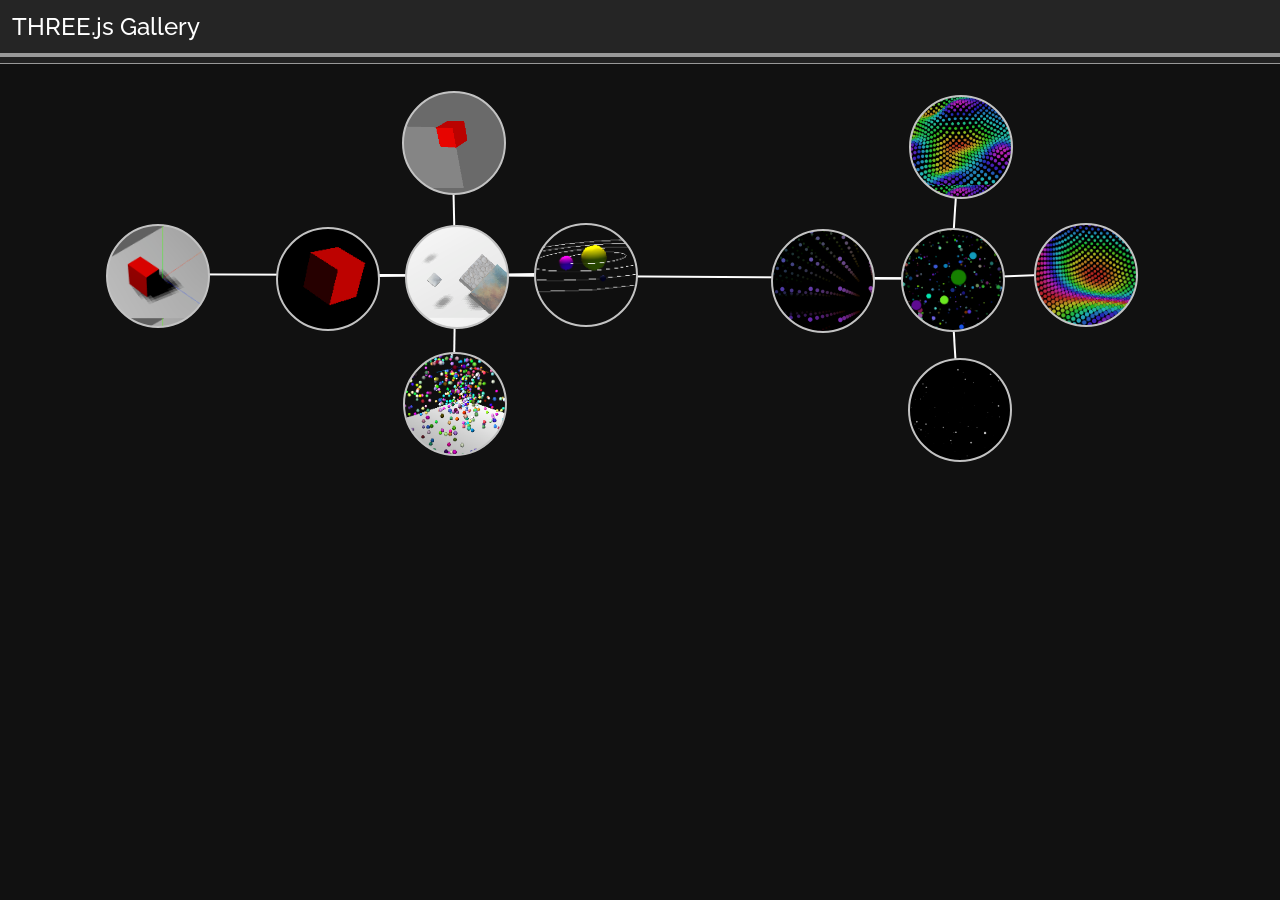
<file: index.html>
<html>
<head>
	<title>Three.js Gallery</title>
	<link href="https://fonts.googleapis.com/css?family=Raleway:400,500,700" rel="stylesheet">
	<script src="https://ajax.googleapis.com/ajax/libs/jquery/3.1.1/jquery.min.js"></script>
	<link rel="stylesheet" type="text/css" href="./css/style.css">
</head>
<body>
<div class="container">
	<canvas id="canvas"></canvas>
	<div class="header">
		<h1 id="title">THREE.js Gallery</h1>
	</div>

	<div class="body">
		<!--<div class="item" id="item0">
			<img src="./images/img1.jpg" class="clip-circle">
			<p>a</p>
		</div>-->
		<div class="item" id="item0"><p><a href="./hello.html">hello</a></p></div>
		<div class="item" id="item1"><p><a href="./controls.html">controls</a></p></div>
		<div class="item" id="item2"><p><a href="./physics.html">physics</a></p></div>
		<div class="item" id="item3"><p><a href="./scene.html">scene</a></p></div>
		<div class="item" id="item4"><p><a href="./planets.html">planets</a></p></div>
		<div class="item" id="item5"><p><a href="./voxel.html">voxel</a></p></div>
		<div class="item" id="item6"><p><a href="./particles.html">particles</a></p></div>
		<div class="item" id="item7"><p><a href="./particles2.html">particles+</a></p></div>
		<div class="item" id="item8"><p><a href="./starfield.html">starfield</a></p></div>
		<div class="item" id="item9"><p><a href="./particleterrain.html">terrain</a></p></div>
		<div class="item" id="item10"><p><a href="./particleterrain2.html">terrain+</a></p></div>

	</div>
</div>

<script type="text/javascript">
	var radius = 50;


	var canvas = document.getElementById("canvas");
	var ctx = canvas.getContext('2d');

	var vectorFields = [];

	var nodes = [
	{x:100, y:220}, //hello --------
	{x:270, y:220}, //controls -----
	{x:400, y:350}, //physics
	{x:400, y:220}, //scene
	{x:530, y:220}, //planets
	{x:400, y:90}, //voxel
	{x:900, y:220}, //particles ------
	{x:770, y:220}, //more particles
	{x:900, y:350}, //starfield
	{x:1030, y:220}, //terrain
	{x:900, y:90} //terrain
	];

	var links = [
	{start: 0, end:3, width:500},
	{start: 3, end:1, size:100},
	{start: 3, end:2, width:200},
	{start: 3, end:4, width:200},
	{start: 3, end:5, width:200},
	{start: 3, end:6, width:500},
	{start: 6, end:7, width:200},
	{start: 6, end:8, width:200},
	{start: 6, end:9, width:200},
	{start: 6, end:10, width:200}
	]

	for(var i=0; i<nodes.length; i++) {
		nodes[i].vy = Math.random();
		nodes[i].vx = Math.random();
		// nodes[i].vy = 0;
		// nodes[i].vx = 0;
		nodes[i].ax = 0;
		nodes[i].ay = 0;
	}


	window.addEventListener('resize', onResize, false);
	function onResize() {
		canvas.width=window.innerWidth;
		canvas.height=window.innerHeight;
		// $("#canvas").attr('width',800);
		// $("#canvas").attr('width',600);
	}
	window.addEventListener('mousedown', onMouseDown, false);
	function onMouseDown(event) {
		var origin = {x: event.clientX, y:event.clientY};
		vectorFields.push(function(point) {
			var delx = point.x-origin.x;
			var dely = point.y-origin.y;
			var scale = 0.1/(delx*delx+dely*dely);
			// var scale = 0.01/Math.sqrt((sq(delx)+sq(dely)));
			return {x:delx*scale,y:dely*scale}; //basic physics, inverse square law
		});
	}
	window.addEventListener('mouseup', onMouseUp, false);
	function onMouseUp() {
		vectorFields=[];

	}
	function init() {

		onResize();
		//start the animation
		window.requestAnimationFrame(loop);
	}
	function getForce(point) {
		var sumx =0;
		var sumy =0;
		for(var i=0; i<vectorFields.length; i++) {
			var force = vectorFields[i](point);
			sumx+=force.x;
			sumy+=force.y;
		}

		return {x:sumx, y:sumy};
	}
	function loop() {
		ctx.strokeStyle="white";
		ctx.clearRect(0, 0, canvas.width, canvas.height);

		ctx.lineWidth=2;
		//do acceleration and velocity
		for(var i=0; i<nodes.length; i++) {
			nodes[i].vx+=nodes[i].ax;
			nodes[i].vy+=nodes[i].ay;
			nodes[i].x+=nodes[i].vx;
			nodes[i].y+=nodes[i].vy;
			var force = getForce({x:nodes[i].x+radius,y:nodes[i].y+radius});
			nodes[i].ax+=force.x
			nodes[i].ay+=force.y;
			//apply fluid damping
			nodes[i].vy*=0.9;
			nodes[i].vx*=0.9;
			nodes[i].ax*=0.99;
			nodes[i].ay*=0.99;
		}
		//apply linkages
		for(var i=0; i<links.length; i++) {
			var startnode = nodes[links[i].start];
			var endnode = nodes[links[i].end];
			ctx.beginPath();
			ctx.moveTo(startnode.x+radius,startnode.y+radius);
			ctx.lineTo(endnode.x+radius,endnode.y+radius);
			ctx.stroke();
			// apply hooke's law -- this section could take some cleaning up
			delx = endnode.x-startnode.x;
			dely = endnode.y-startnode.y;
			var distance = Math.sqrt(delx*delx + dely*dely);
			var displacement = distance - links[i].size; // if positive, acc inwards (dist > length)
			var inwards = false;
			if(displacement>0) inwards = true;

			var force = 0.01 * displacement; //force proportional to displacement
			// force is positive when going inwards
			// vector of magnitude force, direction of distance
			var fx = Math.abs(force*delx/distance);
			var fy = Math.abs(force*dely/distance);
			console.log(displacement, inwards);
			// console.log(Math.sqrt(fx*fx + fy*fy)); //fx and fy should be good
			// if(inwards) {
			// 	if(startnode.x<endnode.x) {
			// 		nodes[links[i].start].ax+=fx;
			// 		nodes[links[i].end].ax-=fx;
			// 	} else {
			// 		nodes[links[i].start].ax-=fx;
			// 		nodes[links[i].end].ax+=fx;
			// 	}
			// } else {
			// 	// if(startnode.x<endnode.x) {
			// 	// 	nodes[links[i].start].ax-=fx;
			// 	// 	nodes[links[i].end].ax+=fx;
			// 	// }
			// }



			// console.log(startvec, endvec);
			// nodes[links[i].start].ax+=startvec.x;	
			// nodes[links[i].start].ay+=startvec.y;	
			// nodes[links[i].end].ax+=endvec.x;
			// nodes[links[i].end].ay+=endvec.y;
			
		}


		//set positions
		for(var i=0; i<nodes.length; i++) {
			$('#item'+i).css('top',nodes[i].y).css('left',nodes[i].x);
		}


		window.setTimeout(window.requestAnimationFrame(loop), 1000 / 60);
	}


init();
</script>
</body>
</html>
</file>
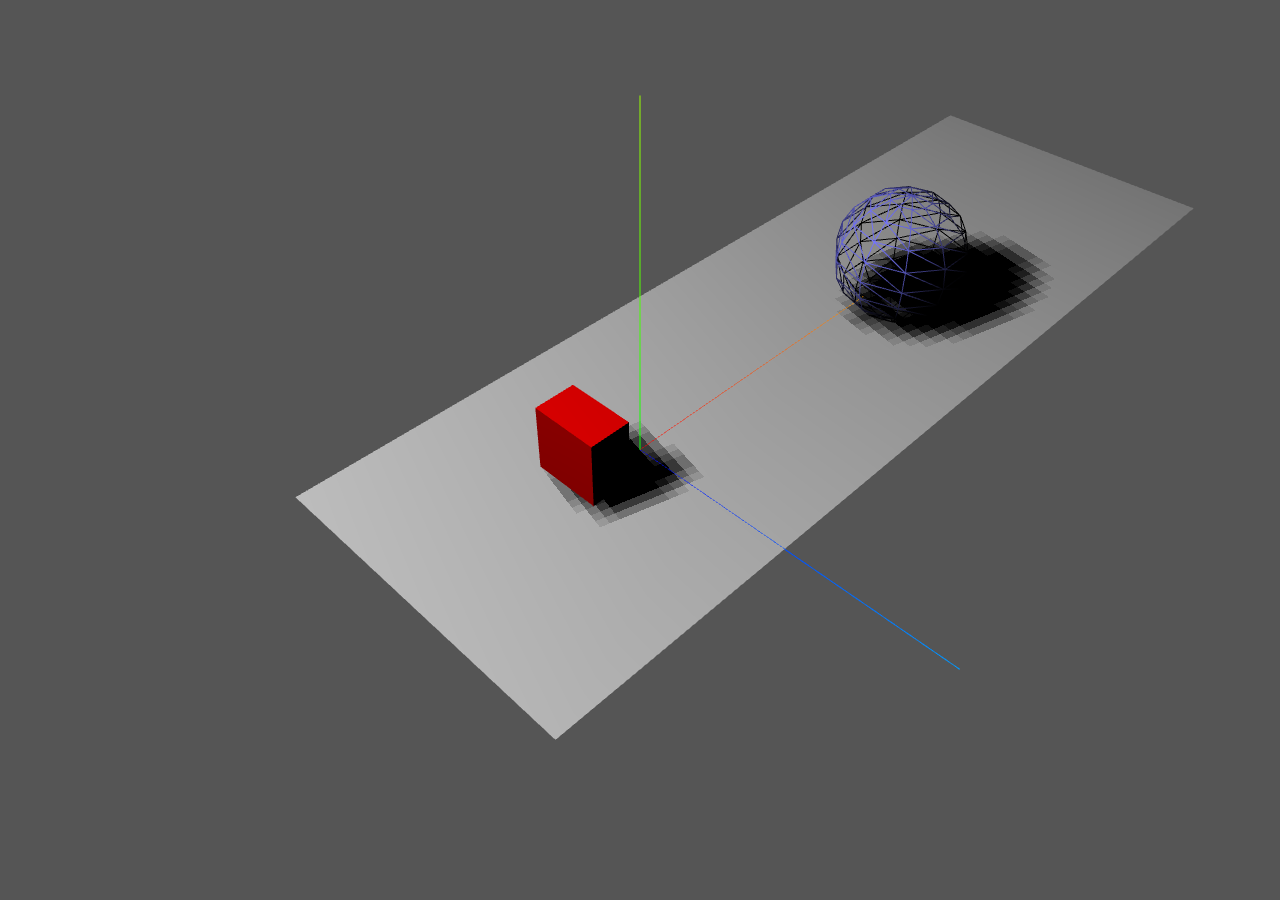
<file: hello.html>
<html>
<head>
	<title>Hello world</title>
	<script type="text/javascript" src="./js/three.js"></script>
	<script type="text/javascript" src="./js/TrackballControls.js"></script>
	<style type="text/css">
	body {
		margin: 0;
		padding: 0;
		overflow:hidden;
	}
	</style>
</head>
<body>

	<div id="WebGL-output"></div>

	<script type="text/javascript">
		var clock, scene, camera, renderer, plane;
		function init() {
			clock = new THREE.Clock();
			clock.start();
			camera = new THREE.PerspectiveCamera(45, window.innerWidth/window.innerHeight, 0.1, 1000);
			scene = new THREE.Scene();


			cameracontrols = new THREE.TrackballControls(camera);

			cameracontrols.rotateSpeed = 1.0;
			cameracontrols.zoomSpeed = 1.2;
			cameracontrols.panSpeed = 0.8;

			cameracontrols.noZoom = false;
			cameracontrols.noPan = false;

			cameracontrols.staticMoving = true;
			cameracontrols.dynamicDampingFactor = 0.3;

			cameracontrols.keys = [ 65, 83, 68 ];

			cameracontrols.addEventListener( 'change', renderScene);





			renderer = new THREE.WebGLRenderer({antialias:true});
			renderer.setClearColor(0x555555);
			renderer.setSize(window.innerWidth, window.innerHeight);
			renderer.shadowMapEnabled = true;

			var axes = new THREE.AxisHelper(20);
			scene.add(axes);

			var planeGeometry = new THREE.PlaneGeometry(60, 20, 1, 1);
			var planeMaterial = new THREE.MeshLambertMaterial({color:0xcccccc});
			plane = new THREE.Mesh(planeGeometry, planeMaterial);
			plane.receiveShadow = true;

			plane.rotation.x = -0.5*Math.PI;
			plane.position.set(15, 0, 0);
			scene.add(plane);


			var cubeGeometry = new THREE.BoxGeometry(2.5, 4, 4);
			var cubeMaterial = new THREE.MeshLambertMaterial({color:0xff0000, wireframe:false});
			var cube = new THREE.Mesh(cubeGeometry, cubeMaterial);
			cube.position.set(-4, 3, 0);
			cube.castShadow = true;

			scene.add(cube);

			var sphereGeometry = new THREE.SphereGeometry(4, 10, 10); 
			var sphereMaterial = new THREE.MeshLambertMaterial({color:0x7777ff, wireframe:true});
			var sphere = new THREE.Mesh(sphereGeometry, sphereMaterial);
			sphere.position.set(20, 4, 2);
			sphere.castShadow = true;

			scene.add(sphere);


			camera.position.x = -30;
			camera.position.y = 40;
			camera.position.z = 30;
			camera.lookAt(scene.position);


			var spotLight = new THREE.SpotLight(0xffffff);
			spotLight.position.set(-40, 60, -10);
			scene.add(spotLight);
			spotLight.castShadow = true; 

			



			document.getElementById("WebGL-output").appendChild(renderer.domElement);
			renderer.render(scene, camera);
			renderScene();

		}

		function renderScene() {
			requestAnimationFrame(renderScene);
			renderer.render(scene, camera);
			// console.log(clock.getElapsedTime());
			// plane.rotation.x=clock.getElapsedTime();

		}
		window.onload = init;
	</script>

</body>
</html>
</file>
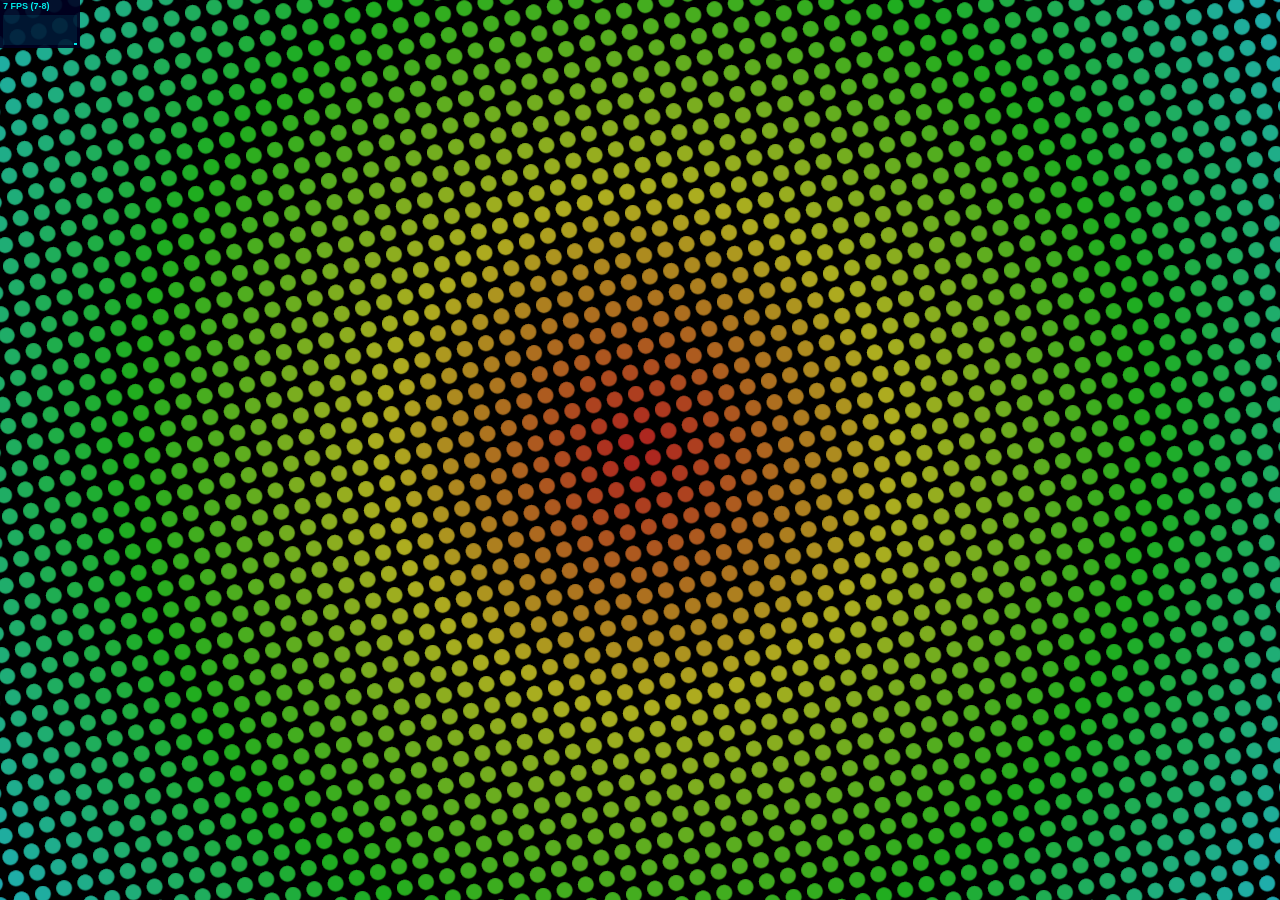
<file: illusion.html>
<html>
<head>
	<title>Hello world</title>
	<script type="text/javascript" src="./js/three.js"></script>
	<script type="text/javascript" src="./js/dat.gui.js"></script>
	<script type="text/javascript" src="./js/stats.js"></script>
	<script type="text/javascript" src="./js/GPUParticleSystem.js"></script>

	<style type="text/css">
	body {
		margin: 0;
		padding: 0;
		overflow:hidden;
		background-color:#000000;
	}
	div#WebGL-output {
		position:absolute;
		width:100%;
		height:100%;
	}
	</style>
</head>
<body>
	<div id="Stats-output"></div>
	<div id="WebGL-output"></div>

	<script type="text/javascript">
		var clock, scene, camera, renderer, controls, stats, geometry, particles;
		var mouse = {x:0, y:0};

		var particles = [];

		function init() {
			stats = initStats();

			clock = new THREE.Clock();
			clock.start();

			camera = new THREE.PerspectiveCamera(45, window.innerWidth/window.innerHeight, 1, 5000);
			// camera.position.z = 1000;
			camera.position.y = 1000;
			// camera.position.z = 1000;
			camera.lookAt(new THREE.Vector3(0, 0, 0));
			scene = new THREE.Scene();
			// scene.fog = new THREE.FogExp2(0x000000, 0.001);
			scene.add(camera);

			geometry = new THREE.Geometry();
			sprite = new THREE.TextureLoader().load('./images/disk.png');
			//make particles
			var dimension = 100;
			var increment = 2000/(dimension-1);
			for(var i=0; i<dimension; i++) {
				for(var j=0; j<dimension; j++) {
					var vertex = new THREE.Vector3();
					vertex.x = -1000+i * increment;
					vertex.z = -1000+j * increment;
					vertex.y = 0;

					var norm = Math.pow(vertex.x, 2) + Math.pow(vertex.z, 2);
					var max = (-1000)*(-1000)+(-1000)*(-1000);

					geometry.vertices.push( vertex );

					var thiscolor = new THREE.Color();
					thiscolor.setHSL(Math.sqrt(norm/max), 0.7, 0.4);
					// thiscolor.setHSL(0, 0, 0.8);
					geometry.colors.push(thiscolor);
					// geometry.colors.push(new THREE.Color(norm/max*0xffffff));
				}
			}



			material = new THREE.PointsMaterial({size: 50, sizeAttenuation: true, map: sprite, alphaTest: 0.5, transparent: true, vertexColors: THREE.VertexColors} );

			particles = new THREE.Points(geometry, material);

			// particles.
			scene.add(particles);
			console.log(geometry);

			//render
			renderer = new THREE.WebGLRenderer();

			//finish
			document.getElementById("WebGL-output").appendChild(renderer.domElement);
			onResize();
			renderScene();
		}
		
		function renderScene() {
			updateParticles();
			stats.update();
			requestAnimationFrame(renderScene);
			renderer.render(scene, camera);
		}

		function updateParticles() {
			var time = clock.getElapsedTime();

			// looki tthis
			// camera.position.x += (mouse.x - camera.position.x) * 0.1;
			// camera.position.z += (- mouse.y - camera.position.z) * 0.1;

			camera.rotation.z+=0.05*(Math.sin(time)+1.7);

			// camera.lookAt(scene.position);

			// for(var i=0; i<particles.geometry.vertices.length; i++) {
			// 	particles.geometry.vertices[i].z+=30;
			// 	if(particles.geometry.vertices[i].z>1000) {
			// 		particles.geometry.vertices[i].z=-1000;
			// 	}
			// }
			// particles.geometry.verticesNeedUpdate=true;
			// h = time * 0.1 % 360;
			// material.color.setHSL(h, 0.5, 0.5);
		}


		window.addEventListener('resize', onResize, false);
		function onResize() {
			camera.aspect = window.innerWidth / window.innerHeight;
			camera.updateProjectionMatrix();
			renderer.setSize(window.innerWidth, window.innerHeight);
		}
		window.addEventListener('mousemove', onMouseMove, false);
		function onMouseMove( event ) {
			mouse.x = event.clientX - window.innerWidth / 2;
			mouse.y = event.clientY - window.innerHeight / 2;
		}

		function initStats() {
			var statcontroller = new Stats();
			statcontroller.setMode(0);

			statcontroller.domElement.style.position="absolute";
			statcontroller.domElement.style.left="0";
			statcontroller.domElement.style.top="0";

			document.getElementById("Stats-output").appendChild(statcontroller.domElement);

			return statcontroller;
		}
		
		init();

	</script>

</body>
</html>
</file>
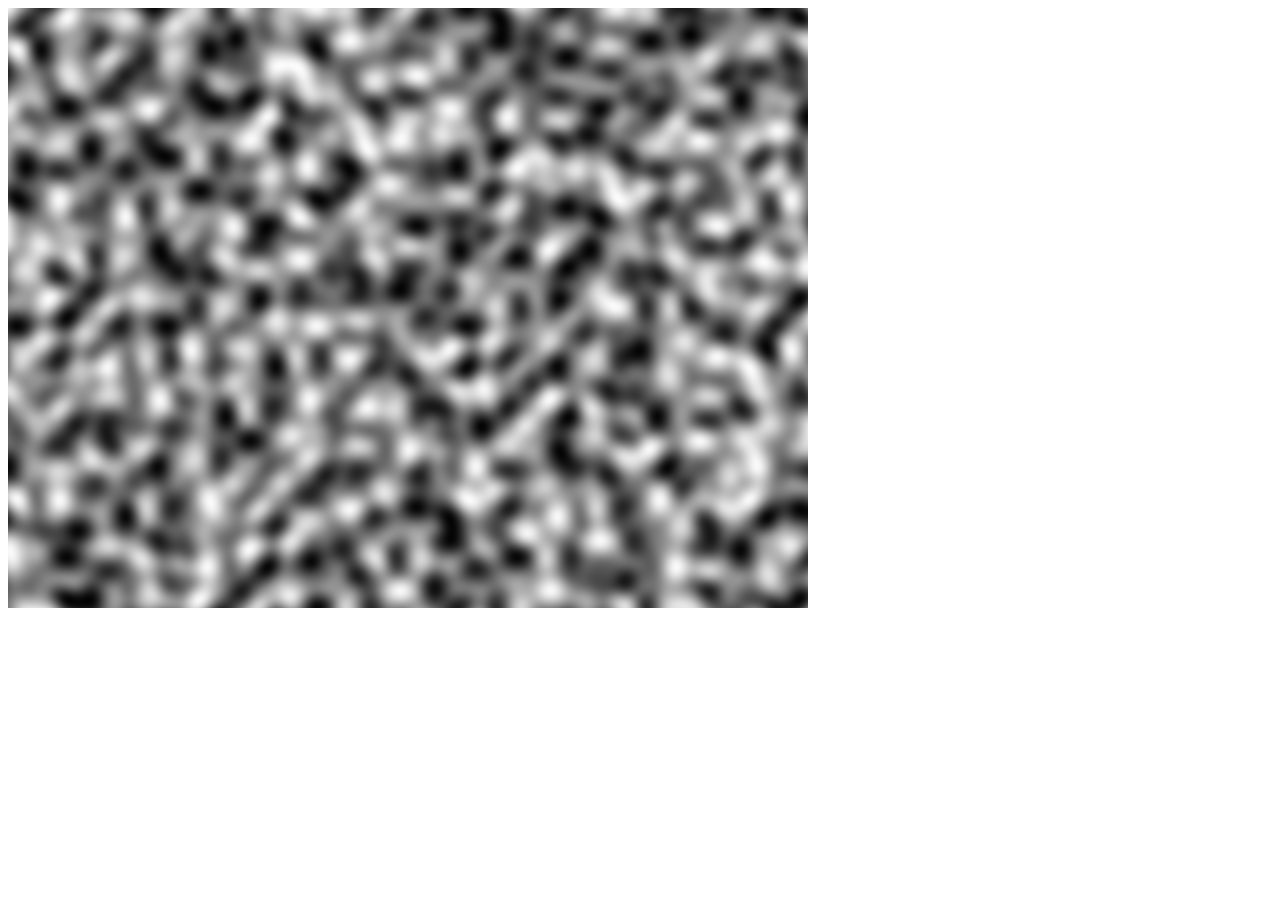
<file: noisetest.html>
<html>
<head>
	<title>Noise test</title>
	<script type="text/javascript" src="./js/perlin.js"></script>
</head>
<body>
	<canvas id="canvas" width="800" height="600"></canvas>

	<script type="text/javascript">
		var canvas = document.getElementById("canvas");
		var ctx = canvas.getContext('2d');

		var noisefn = noise.simplex3;


		// var generator = new Simple1DNoise();
		for(var i=0; i<800; i++) {
			for(var j=0; j<600; j++) {
				var y = (noisefn(i/50, j/50, 2)+1)/2;
				if(i==0)console.log(y);
				ctx.fillStyle = "rgba(0, 0, 0,"+(y)+")";
				ctx.fillRect( i, j, 1, 1 );
				
			}
		}

	</script>
</body>
</html>
</file>
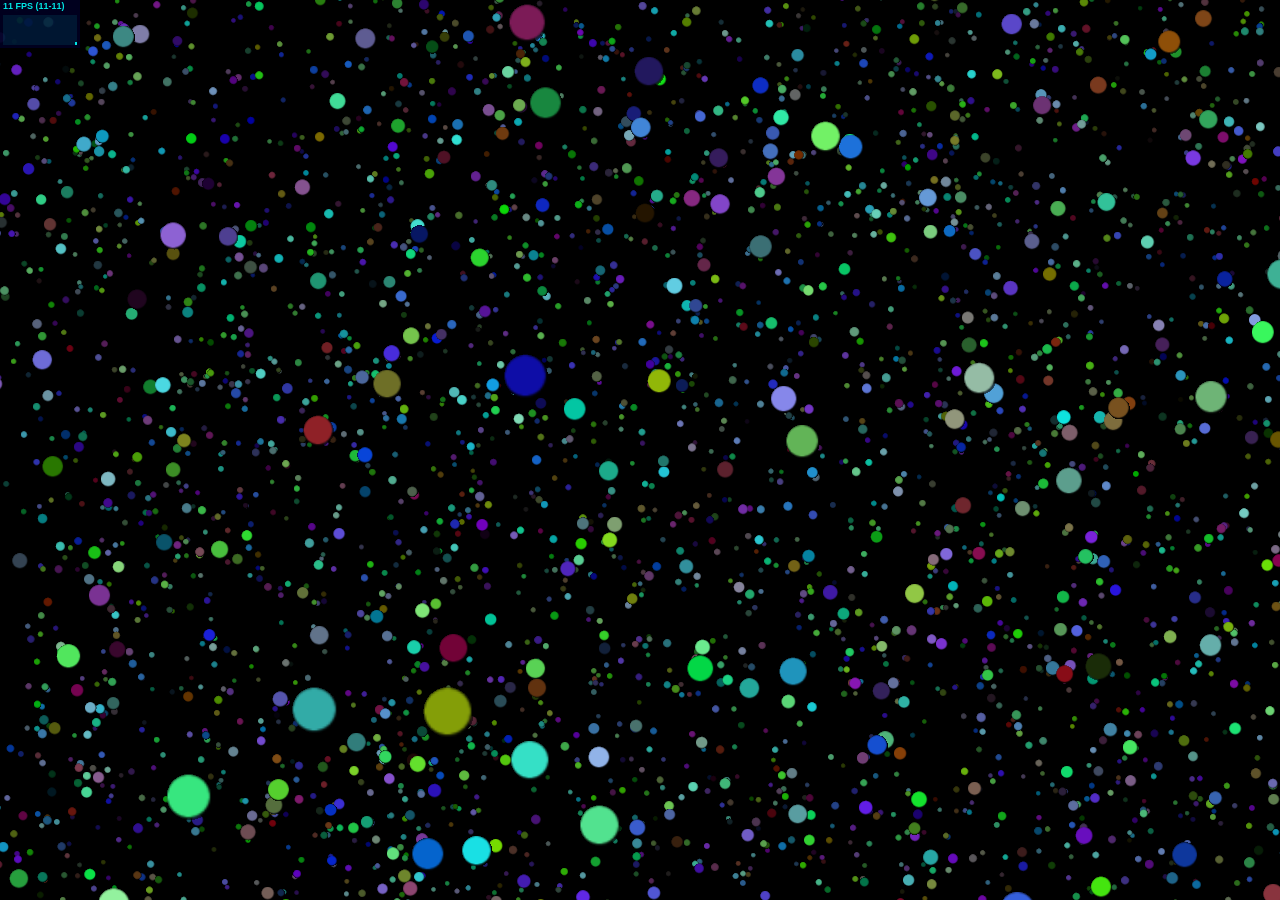
<file: particles.html>
<html>
<head>
	<title>Hello world</title>
	<script type="text/javascript" src="./js/three.js"></script>
	<script type="text/javascript" src="./js/dat.gui.js"></script>
	<script type="text/javascript" src="./js/stats.js"></script>
	<script type="text/javascript" src="./js/GPUParticleSystem.js"></script>

	<style type="text/css">
	body {
		margin: 0;
		padding: 0;
		overflow:hidden;
		background-color:#000000;
	}
	div#WebGL-output {
		position:absolute;
		width:100%;
		height:100%;
	}
	</style>
</head>
<body>
	<div id="Stats-output"></div>
	<div id="WebGL-output"></div>

	<script type="text/javascript">
		var clock, scene, camera, renderer, controls, stats;
		var mouse = {x:0, y:0};

		var particles = [];

		function init() {
			stats = initStats();

			clock = new THREE.Clock();
			clock.start();

			camera = new THREE.PerspectiveCamera(45, window.innerWidth/window.innerHeight, 1, 4000);
			camera.position.z = 1000;
			scene = new THREE.Scene();
			scene.fog = new THREE.FogExp2(0x000000, 0.0004);
			scene.add(camera);

			geometry = new THREE.Geometry();
			sprite = new THREE.TextureLoader().load('./images/disk.png');
			//make particles
			for ( i = 0; i < 10000; i ++ ) {

				var vertex = new THREE.Vector3();
				vertex.x = 2000 * Math.random() - 1000;
				vertex.y = 2000 * Math.random() - 1000;
				vertex.z = 2000 * Math.random() - 1000;

				geometry.vertices.push( vertex );
				geometry.colors.push(new THREE.Color(1000*i));

			}

			material = new THREE.PointsMaterial({size: 30, sizeAttenuation: true, map: sprite, alphaTest: 0.5, transparent: true, vertexColors: THREE.VertexColors} );
			// material.color.setHSL(1.0, 0.3, 0.7);

			particles = new THREE.Points(geometry, material);

			// particles.
			scene.add(particles);
			console.log(geometry);

			//render
			renderer = new THREE.WebGLRenderer();

			//finish
			document.getElementById("WebGL-output").appendChild(renderer.domElement);
			onResize();
			renderScene();
		}
		
		function renderScene() {
			updateParticles();
			stats.update();
			requestAnimationFrame(renderScene);
			renderer.render(scene, camera);
		}

		function updateParticles() {
			var time = clock.getElapsedTime();

			camera.position.x += (mouse.x - camera.position.x) * 0.05;
			camera.position.y += (- mouse.y - camera.position.y) * 0.05;

			camera.lookAt(scene.position);

			// h = (360 * (1.0 + time) & 360) / 360;
			// h = time * 0.1 % 360;
			// material.color.setHSL(h, 0.5, 0.5);
		}


		window.addEventListener('resize', onResize, false);
		function onResize() {
			camera.aspect = window.innerWidth / window.innerHeight;
			camera.updateProjectionMatrix();
			renderer.setSize(window.innerWidth, window.innerHeight);
		}
		window.addEventListener('mousemove', onMouseMove, false);
		function onMouseMove( event ) {
			mouse.x = event.clientX - window.innerWidth / 2;
			mouse.y = event.clientY - window.innerHeight / 2;
		}

		function initStats() {
			var statcontroller = new Stats();
			statcontroller.setMode(0);

			statcontroller.domElement.style.position="absolute";
			statcontroller.domElement.style.left="0";
			statcontroller.domElement.style.top="0";

			document.getElementById("Stats-output").appendChild(statcontroller.domElement);

			return statcontroller;
		}
		
		init();

	</script>

</body>
</html>
</file>
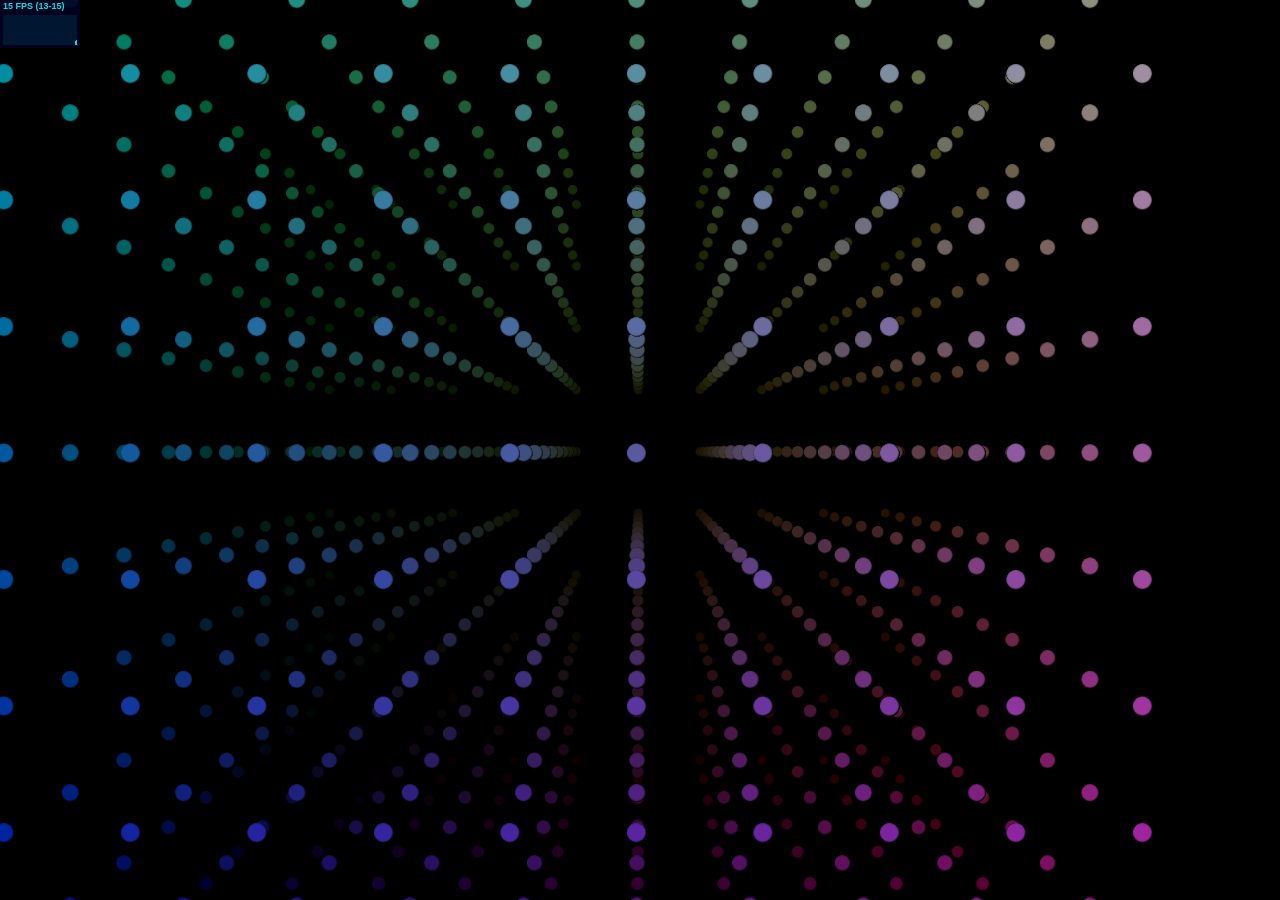
<file: particles2.html>
<html>
<head>
	<title>Hello world</title>
	<script type="text/javascript" src="./js/three.js"></script>
	<script type="text/javascript" src="./js/dat.gui.js"></script>
	<script type="text/javascript" src="./js/stats.js"></script>
	<script type="text/javascript" src="./js/GPUParticleSystem.js"></script>

	<style type="text/css">
	body {
		margin: 0;
		padding: 0;
		overflow:hidden;
		background-color:#000000;
	}
	div#WebGL-output {
		position:absolute;
		width:100%;
		height:100%;
	}
	</style>
</head>
<body>
	<div id="Stats-output"></div>
	<div id="WebGL-output"></div>

	<script type="text/javascript">
		var clock, scene, camera, renderer, controls, stats;
		var mouse = {x:0, y:0};

		var particles = [];

		function init() {
			stats = initStats();

			clock = new THREE.Clock();
			clock.start();

			camera = new THREE.PerspectiveCamera(45, window.innerWidth/window.innerHeight, 1, 5000);
			camera.position.z = 2500;
			scene = new THREE.Scene();
			scene.fog = new THREE.FogExp2(0x000000, 0.0004);
			scene.add(camera);

			geometry = new THREE.Geometry();
			sprite = new THREE.TextureLoader().load('./images/disk.png');
			//make particles
			var dimension = 10;
			var increment = (2000/dimension-1);
			for(var i=0; i<dimension; i++) {
				for(var j=0; j<dimension; j++) {
					for(var k=0; k<dimension; k++) {
						var vertex = new THREE.Vector3();
						vertex.x = -1000+increment*i;
						vertex.y = -1000+increment*j;
						vertex.z = -1000+increment*k;

						geometry.vertices.push( vertex );
						rvalue = i/(dimension-1);
						gvalue = j/(dimension-1);
						bvalue = k/(dimension-1);
						geometry.colors.push(new THREE.Color(rvalue, gvalue, bvalue));
					}
				}
			}



			material = new THREE.PointsMaterial({size: 100, sizeAttenuation: true, map: sprite, alphaTest: 0.5, transparent: true, vertexColors: THREE.VertexColors} );
			// material.color.setHSL(1.0, 0.3, 0.7);

			particles = new THREE.Points(geometry, material);

			// particles.
			scene.add(particles);
			console.log(geometry);

			//render
			renderer = new THREE.WebGLRenderer();

			//finish
			document.getElementById("WebGL-output").appendChild(renderer.domElement);
			onResize();
			renderScene();
		}
		
		function renderScene() {
			updateParticles();
			stats.update();
			requestAnimationFrame(renderScene);
			renderer.render(scene, camera);
		}

		function updateParticles() {
			var time = clock.getElapsedTime();

			camera.position.x += (mouse.x - camera.position.x*0.6) * 0.1;
			camera.position.y += (- mouse.y - camera.position.y*0.6) * 0.1;

			camera.lookAt(scene.position);

			// h = (360 * (1.0 + time) & 360) / 360;
			// h = time * 0.1 % 360;
			// material.color.setHSL(h, 0.5, 0.5);
		}


		window.addEventListener('resize', onResize, false);
		function onResize() {
			camera.aspect = window.innerWidth / window.innerHeight;
			camera.updateProjectionMatrix();
			renderer.setSize(window.innerWidth, window.innerHeight);
		}
		window.addEventListener('mousemove', onMouseMove, false);
		function onMouseMove( event ) {
			mouse.x = event.clientX - window.innerWidth / 2;
			mouse.y = event.clientY - window.innerHeight / 2;
		}

		function initStats() {
			var statcontroller = new Stats();
			statcontroller.setMode(0);

			statcontroller.domElement.style.position="absolute";
			statcontroller.domElement.style.left="0";
			statcontroller.domElement.style.top="0";

			document.getElementById("Stats-output").appendChild(statcontroller.domElement);

			return statcontroller;
		}
		
		init();

	</script>

</body>
</html>
</file>
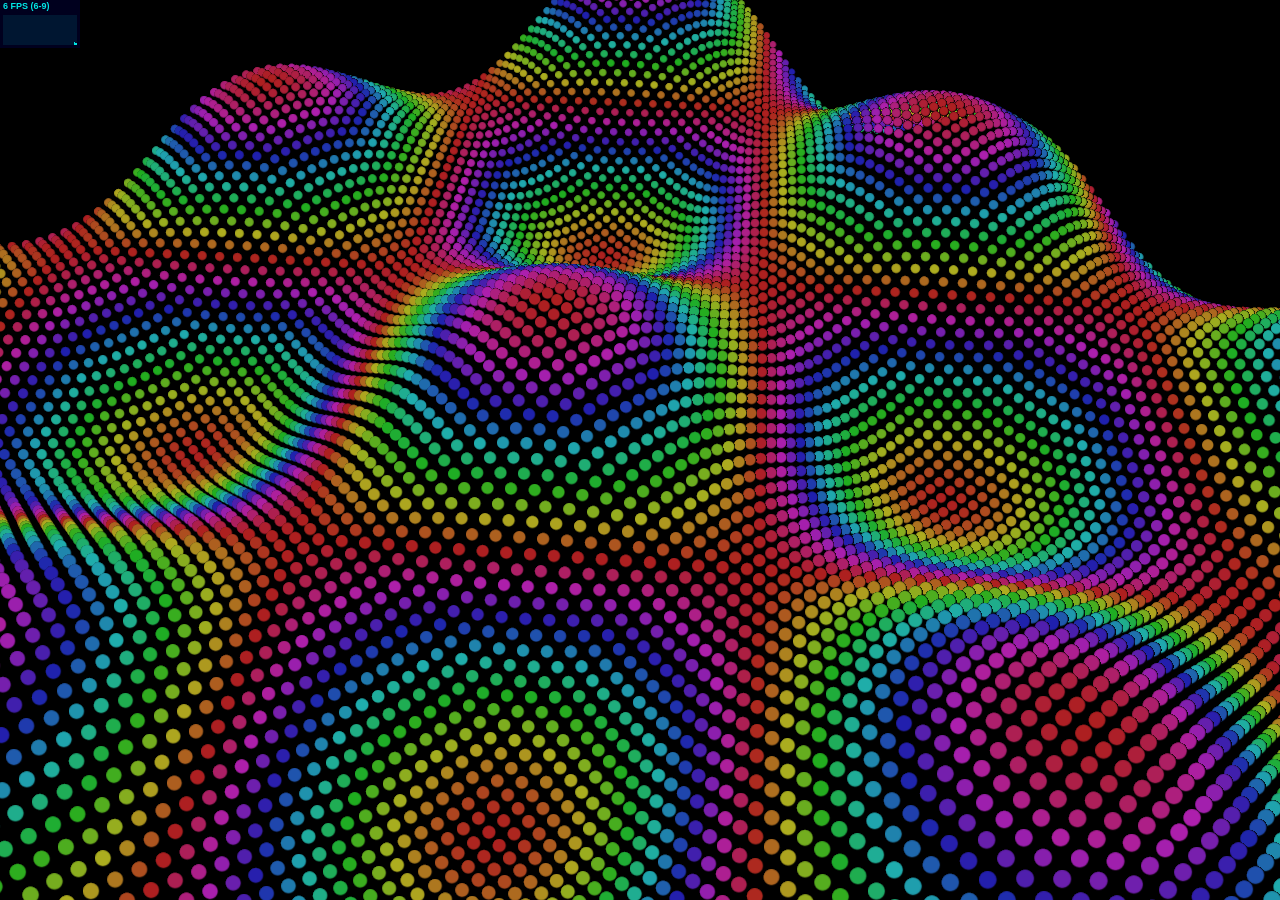
<file: particleterrain.html>
<html>
<head>
	<title>Hello world</title>
	<script type="text/javascript" src="./js/three.js"></script>
	<script type="text/javascript" src="./js/dat.gui.js"></script>
	<script type="text/javascript" src="./js/stats.js"></script>
	<script type="text/javascript" src="./js/GPUParticleSystem.js"></script>

	<style type="text/css">
	body {
		margin: 0;
		padding: 0;
		overflow:hidden;
		background-color:#000000;
	}
	div#WebGL-output {
		position:absolute;
		width:100%;
		height:100%;
	}
	</style>
</head>
<body>
	<div id="Stats-output"></div>
	<div id="WebGL-output"></div>

	<script type="text/javascript">
		var clock, scene, camera, renderer, controls, stats, geometry, particles, raycaster;
		var mouse = new THREE.Vector2();

		var particles = [];

		function init() {
			stats = initStats();

			clock = new THREE.Clock();
			clock.start();

			camera = new THREE.PerspectiveCamera(45, window.innerWidth/window.innerHeight, 1, 5000);
			// camera = new THREE.OrthographicCamera(window.innerWidth/-2, window.innerWidth/2, window.innerHeight/2, window.innerHeight/-2, 1, 5000);
			// camera.position.z = 1000;
			camera.position.y = 1000;
			camera.position.z = 1000;
			camera.lookAt(new THREE.Vector3(0, 0, 0));
			scene = new THREE.Scene();
			// scene.fog = new THREE.FogExp2(0x000000, 0.001);
			scene.add(camera);

			geometry = new THREE.Geometry();
			sprite = new THREE.TextureLoader().load('./images/disk.png');
			//make particles
			var dimension = 100;
			var increment = 2000/(dimension-1);
			for(var i=0; i<dimension; i++) {
				for(var j=0; j<dimension; j++) {
					var vertex = new THREE.Vector3();
					vertex.x = -1000+i * increment;
					vertex.z = -1000+j * increment;
					vertex.y = 0;

					var norm = Math.pow(vertex.x, 2) + Math.pow(vertex.z, 2);
					var max = (-1000)*(-1000)+(-1000)*(-1000);

					geometry.vertices.push( vertex );
					
					var thiscolor = new THREE.Color();
					thiscolor.setHSL(Math.sqrt(norm/max), 0.7, 0.4);
					geometry.colors.push(thiscolor);
					// geometry.colors.push(new THREE.Color(norm/max*0xffffff));
				}
			}



			material = new THREE.PointsMaterial({size: 50, sizeAttenuation: true, map: sprite, alphaTest: 0.5, transparent: true, vertexColors: THREE.VertexColors} );

			particles = new THREE.Points(geometry, material);

			scene.add(particles);
			// console.log(geometry);

			//renderer, raycaster
			renderer = new THREE.WebGLRenderer();
			raycaster = new THREE.Raycaster();
			raycaster.params.Points.threshold = 100; //not sure what this is


			//finish
			document.getElementById("WebGL-output").appendChild(renderer.domElement);
			onResize();
			renderScene();
		}
		
		function renderScene() {
			updateParticles();
			stats.update();
			requestAnimationFrame(renderScene);
			renderer.render(scene, camera);
		}

		function updateParticles() {
			var time = clock.getElapsedTime();

			//starts at x=0, z=1000
			camera.position.x = 1000*Math.cos(time*0.2+Math.PI/2);
			camera.position.z = 1000*Math.sin(time*0.2+Math.PI/2);

			camera.lookAt(new THREE.Vector3(0, 0, 0));

			for(var i=0; i<particles.geometry.vertices.length; i++) {
				currentpos = particles.geometry.vertices[i];
				particles.geometry.vertices[i].y=80*Math.sin(currentpos.x*0.008+0.5*time)+
												80*Math.sin(currentpos.z*0.008+0.8*time);
				particles.geometry.colors[i].setHSL(particles.geometry.vertices[i].y/160, 0.7, 0.4);
			}
			particles.geometry.verticesNeedUpdate=true;
			particles.geometry.colorsNeedUpdate=true;

			raycaster.setFromCamera(mouse, camera);
			var intersections = raycaster.intersectObjects();
			// intersection = ( intersections.length ) > 0 ? intersections[ 0 ] : null;

			// if(time%10<1) console.log(intersections);
			// h = time * 0.1 % 360;
			// material.color.setHSL(h, 0.5, 0.5);
		}


		window.addEventListener('resize', onResize, false);
		function onResize() {
			camera.aspect = window.innerWidth / window.innerHeight;
			camera.updateProjectionMatrix();
			renderer.setSize(window.innerWidth, window.innerHeight);
		}
		window.addEventListener('mousemove', onMouseMove, false);
		function onMouseMove( event ) {
			mouse.x = event.clientX - window.innerWidth / 2;
			mouse.y = event.clientY - window.innerHeight / 2;
		}

		function initStats() {
			var statcontroller = new Stats();
			statcontroller.setMode(0);

			statcontroller.domElement.style.position="absolute";
			statcontroller.domElement.style.left="0";
			statcontroller.domElement.style.top="0";

			document.getElementById("Stats-output").appendChild(statcontroller.domElement);

			return statcontroller;
		}
		
		init();

	</script>

</body>
</html>
</file>
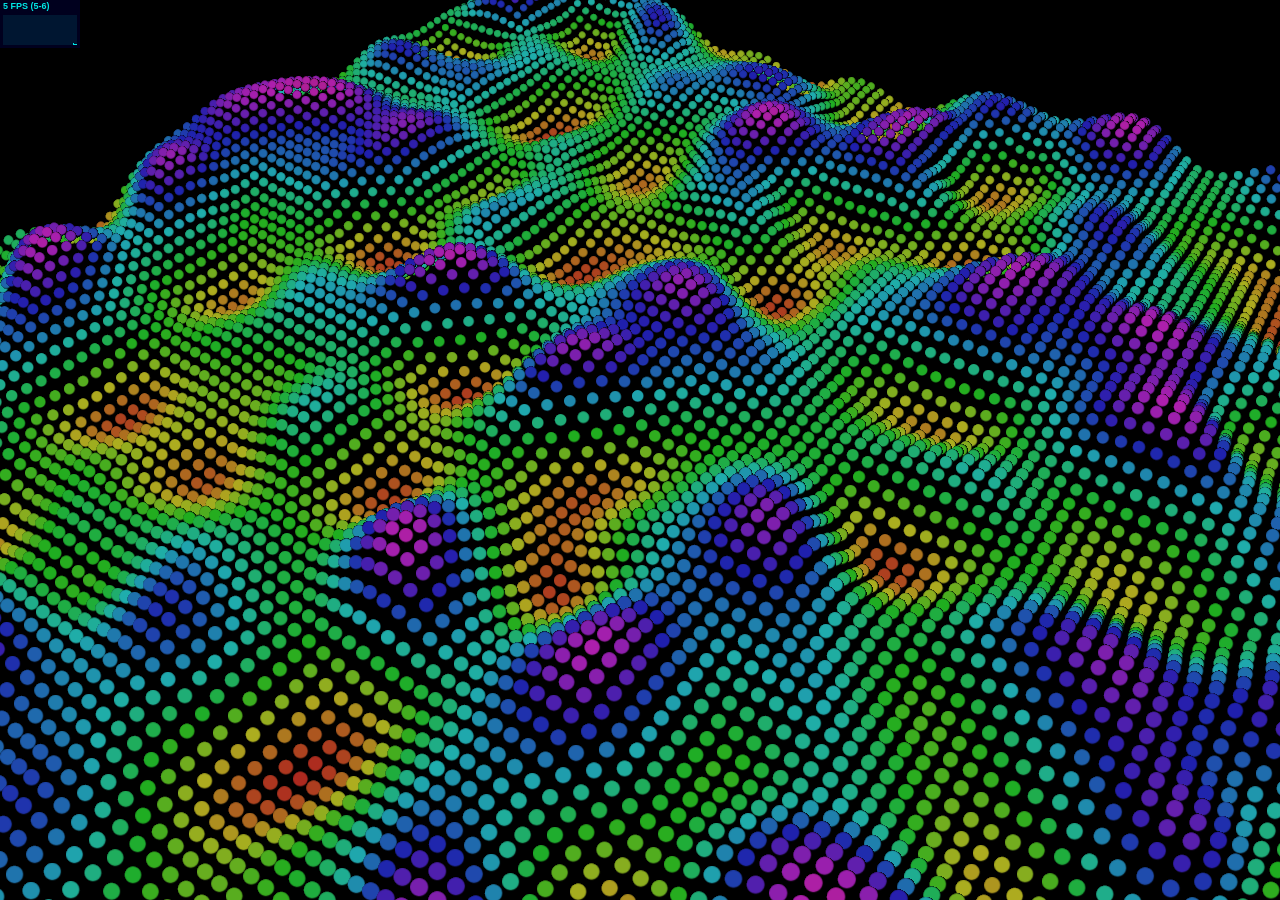
<file: particleterrain2.html>
<html>
<head>
	<title>Hello world</title>
	<script type="text/javascript" src="./js/three.js"></script>
	<script type="text/javascript" src="./js/dat.gui.js"></script>
	<script type="text/javascript" src="./js/stats.js"></script>
	<script type="text/javascript" src="./js/GPUParticleSystem.js"></script>
	<script type="text/javascript" src="./js/perlin.js"></script>

	<style type="text/css">
	body {
		margin: 0;
		padding: 0;
		overflow:hidden;
		background-color:#000000;
	}
	div#WebGL-output {
		position:absolute;
		width:100%;
		height:100%;
	}
	</style>
</head>
<body>
	<div id="Stats-output"></div>
	<div id="WebGL-output"></div>

	<script type="text/javascript">
		var clock, scene, camera, renderer, controls, stats, geometry, particles, raycaster;
		var mouse = new THREE.Vector2();

		var particles = [];

		var noisefn = noise.simplex3;

		function init() {
			stats = initStats();

			clock = new THREE.Clock();
			clock.start();

			camera = new THREE.PerspectiveCamera(45, window.innerWidth/window.innerHeight, 1, 5000);
			// camera = new THREE.OrthographicCamera(window.innerWidth/-2, window.innerWidth/2, window.innerHeight/2, window.innerHeight/-2, 1, 5000);
			camera.position.z = 1000;
			camera.position.y = 1000;
			// camera.position.z = 1000;
			camera.lookAt(new THREE.Vector3(0, 0, 0));
			scene = new THREE.Scene();
			// scene.fog = new THREE.FogExp2(0x000000, 0.001);
			scene.add(camera);

			geometry = new THREE.Geometry();
			sprite = new THREE.TextureLoader().load('./images/disk.png');
			//make particles
			var dimension = 100;
			var increment = 2000/(dimension-1);
			for(var i=0; i<dimension; i++) {
				for(var j=0; j<dimension; j++) {
					var vertex = new THREE.Vector3();
					vertex.x = -1000+i * increment;
					vertex.z = -1000+j * increment;
					vertex.y = 0;

					var norm = Math.pow(vertex.x, 2) + Math.pow(vertex.z, 2);
					var max = (-1000)*(-1000)+(-1000)*(-1000);

					geometry.vertices.push( vertex );
					
					var thiscolor = new THREE.Color();
					thiscolor.setHSL(Math.sqrt(norm/max), 0.7, 0.4);
					geometry.colors.push(thiscolor);
					// geometry.colors.push(new THREE.Color(norm/max*0xffffff));
				}
			}



			material = new THREE.PointsMaterial({size: 50, sizeAttenuation: true, map: sprite, alphaTest: 0.5, transparent: true, vertexColors: THREE.VertexColors} );

			particles = new THREE.Points(geometry, material);

			scene.add(particles);
			// console.log(geometry);

			//renderer, raycaster
			renderer = new THREE.WebGLRenderer();
			raycaster = new THREE.Raycaster();
			raycaster.params.Points.threshold = 100; //not sure what this is


			//finish
			document.getElementById("WebGL-output").appendChild(renderer.domElement);
			onResize();
			renderScene();
		}
		
		function renderScene() {
			updateParticles();
			stats.update();
			requestAnimationFrame(renderScene);
			renderer.render(scene, camera);
		}

		function updateParticles() {
			var time = clock.getElapsedTime();

			//starts at x=0, z=1000
			camera.position.x = 1000*Math.cos(time*0.2+Math.PI/2);
			camera.position.z = 1000*Math.sin(time*0.2+Math.PI/2);

			camera.lookAt(new THREE.Vector3(0, 0, 0));

			for(var i=0; i<particles.geometry.vertices.length; i++) {
				currentpos = particles.geometry.vertices[i];
				// particles.geometry.vertices[i].y=80*Math.sin(currentpos.x*0.008+0.5*time)+
												// 80*Math.sin(currentpos.z*0.008+0.8*time);
				var particleheight = (noisefn(currentpos.x/300, currentpos.z/300, time*0.2)+1)*70;
				particles.geometry.vertices[i].y=particleheight;
				particles.geometry.colors[i].setHSL(particles.geometry.vertices[i].y/160, 0.7, 0.4);
			}
			particles.geometry.verticesNeedUpdate=true;
			particles.geometry.colorsNeedUpdate=true;

			raycaster.setFromCamera(mouse, camera);
			var intersections = raycaster.intersectObjects();
			// intersection = ( intersections.length ) > 0 ? intersections[ 0 ] : null;

			// if(time%10<1) console.log(intersections);
			// h = time * 0.1 % 360;
			// material.color.setHSL(h, 0.5, 0.5);
		}


		window.addEventListener('resize', onResize, false);
		function onResize() {
			camera.aspect = window.innerWidth / window.innerHeight;
			camera.updateProjectionMatrix();
			renderer.setSize(window.innerWidth, window.innerHeight);
		}
		window.addEventListener('mousemove', onMouseMove, false);
		function onMouseMove( event ) {
			mouse.x = event.clientX - window.innerWidth / 2;
			mouse.y = event.clientY - window.innerHeight / 2;
		}

		function initStats() {
			var statcontroller = new Stats();
			statcontroller.setMode(0);

			statcontroller.domElement.style.position="absolute";
			statcontroller.domElement.style.left="0";
			statcontroller.domElement.style.top="0";

			document.getElementById("Stats-output").appendChild(statcontroller.domElement);

			return statcontroller;
		}
		
		init();

	</script>

</body>
</html>
</file>
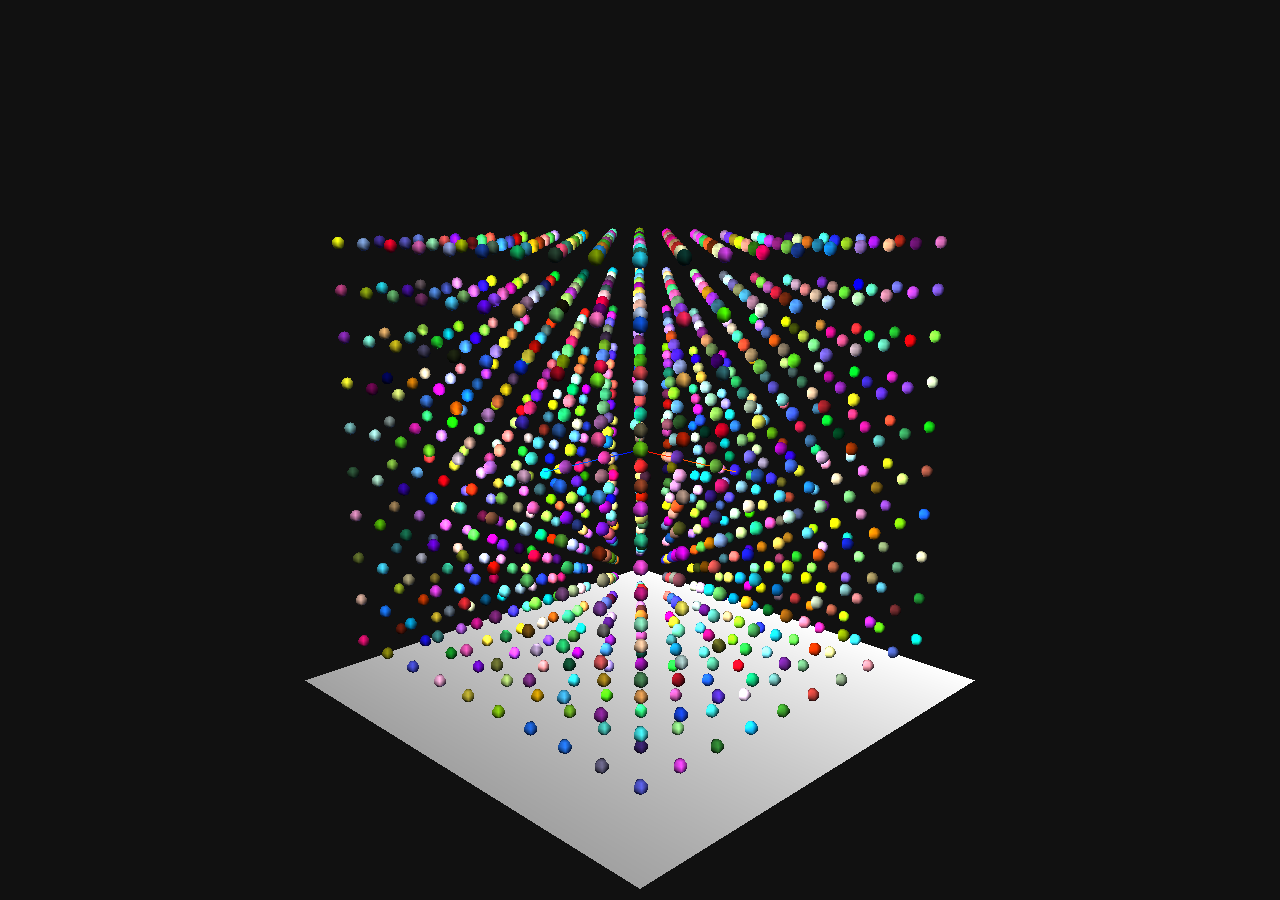
<file: physics.html>
<html>
<head>
	<title>Hello world</title>
	<script type="text/javascript" src="./js/three.js"></script>
	<script type="text/javascript" src="./js/dat.gui.js"></script>
	<script type="text/javascript" src="./js/TrackballControls.js"></script>
	<style type="text/css">
	body {
		margin: 0;
		padding: 0;
		overflow:hidden;
	}
	div#WebGL-output {
		position:absolute;
		width:100%;
		height:100%;
	}
	</style>
</head>
<body>
	<div id="WebGL-output"></div>

	<script type="text/javascript">
		function randomColor() {
			return Math.floor(Math.random()*16777215);
		}


		var clock, scene, camera, renderer, controls;
		var balls = [];
		var balldata = [];
		var dimension = 80;
		var fieldsources = [];
		var fielddata = [];

		function addField(fx, fy, fz, vectorfield) {
			var fieldGeometry = new THREE.SphereGeometry(1, 5, 5); 
			var fieldMaterial = new THREE.MeshBasicMaterial({color:0xff0000});
			var field = new THREE.Mesh(fieldGeometry, fieldMaterial);
			field.position.set(fx, fy, fz);
			fieldsources.push(field);
			scene.add(fieldsources[fieldsources.length-1]);

			var thisdata = {
				x: fx,
				y: fy,
				z: fz,
				evaluate: vectorfield
			}

			fielddata.push(thisdata);

		}

		function forceAtPoint(fx, fy, fz) {
			var sumx = 0;
			var sumy = 0;
			var sumz = 0;
			for(var i=0; i<fielddata.length; i++) {
				var vector = fielddata[i].evaluate(fx, fy, fz);
				sumx+=vector.x;
				sumy+=vector.y;
				sumz+=vector.z;
			}

			return {x:sumx, y:sumy, z:sumz};
		}

		function addBall(bx, by, bz) {
			var ballGeometry = new THREE.SphereGeometry(1, 5, 5); 
			// var ballMaterial = new THREE.MeshLambertMaterial({color:0xffee00});
			var ballMaterial = new THREE.MeshLambertMaterial({color:randomColor()});
			var ball = new THREE.Mesh(ballGeometry, ballMaterial);
			ball.position.set(bx, by, bz);

			var thisballdata = {
				x: bx,
				y: by,
				z: bz,
				vx: 0,
				vy: 0,
				vz: 0,
				ax: 0,
				ay: 0,
				az: 0
			};

			balls.push(ball);
			balldata.push(thisballdata);
			scene.add(balls[balls.length-1]);
		}

		function init() {
			// set some stuff up
			clock = new THREE.Clock();
			clock.start();

			scene = new THREE.Scene();
			camera = new THREE.PerspectiveCamera(45, window.innerWidth/window.innerHeight, 1, 1000);

			cameracontrols = new THREE.TrackballControls(camera);
			cameracontrols.rotateSpeed = 1.0;
			cameracontrols.zoomSpeed = 1.2;
			cameracontrols.panSpeed = 0.8;
			cameracontrols.noZoom = false;
			cameracontrols.noPan = false;
			cameracontrols.staticMoving = true;
			cameracontrols.dynamicDampingFactor = 0.3;
			cameracontrols.keys = [ 65, 83, 68 ];
			cameracontrols.addEventListener( 'change', renderScene);

			renderer = new THREE.WebGLRenderer();
			renderer.setClearColor(0x111111);
			renderer.setSize(window.innerWidth, window.innerHeight);

			var axes = new THREE.AxisHelper(20);
			scene.add(axes);

			var planeGeometry = new THREE.PlaneGeometry(dimension, dimension, 1, 1);
			var planeMaterial = new THREE.MeshLambertMaterial({color:0xe3e3e3});
			plane = new THREE.Mesh(planeGeometry, planeMaterial);

			plane.position.set(0, -dimension/2, 0);
			plane.rotation.x = -0.5*Math.PI;
			scene.add(plane);


			//set up lights and camera
			camera.position.set(1.5*dimension, dimension/2, 1.5*dimension);
			camera.lookAt(dimension/2, dimension/2, dimension/2);

			var spotLight = new THREE.SpotLight(0xffffff);
			spotLight.position.set(0, 0, 40);
			scene.add(spotLight);

			light = new THREE.DirectionalLight( 0xffffff );
			light.position.set( 1, 1, 1 );
			scene.add(light);

			light = new THREE.DirectionalLight( 0x002288 );
			light.position.set( -1, -1, -1 );
			scene.add(light);

			light = new THREE.AmbientLight( 0x222222 );
			scene.add(light);

			// add balls
			ballsper = 10;
			var increment = dimension/(ballsper+1);
			for(var i=1; i<=ballsper; i++) {
				for(var j=1; j<=ballsper; j++) {
					for(var k=1; k<=ballsper; k++) {
						addBall(i*increment-0.5*dimension, j*increment-0.5*dimension, k*increment-0.5*dimension);
					}
				}
			}

			// addField(0, 0, 0, function(fx, fy, fz) {
			// 	norm = Math.pow(Math.sqrt(fx*fx+fy*fy+fz*fz+0.5), 3)*100;
			// 	return {x:-fx/norm, y:-fy/norm, z:-fz/norm};
			// });

			// addField(0, 0, 0, function(fx, fy, fz) {
			// 	norm = Math.pow(Math.sqrt(fx*fx+fy*fy+fz*fz+0.001), 2)*150;
			// 	return {x:-fy/norm, y:fx/norm, z:fz/norm};
			// });

			addField(0, 0, 0, function(fx, fy, fz) {
				norm = Math.pow(Math.sqrt(fx*fx+fy*fy+fz*fz+0.001), 2)*750;
				return {x:fz/norm, y:fx/norm, z:fy/norm};
			});

		




			//finish
			document.getElementById("WebGL-output").appendChild(renderer.domElement);
			renderer.render(scene, camera);
			renderScene();

		}

		function renderScene() {
			renderer.render(scene, camera);

			// do math
			for(var i=0; i<balldata.length; i++) {
				if(balldata[i].x>dimension/2 || balldata[i].x<-dimension/2) {
					balldata[i].vx*=-1;
				}
				if(balldata[i].y>dimension/2 || balldata[i].y<-dimension/2) {
					balldata[i].vy*=-1;
				}
				if(balldata[i].z>dimension/2 || balldata[i].z<-dimension/2) {
					balldata[i].vz*=-1;
				}

				balldata[i].x+=balldata[i].vx; 
				balldata[i].y+=balldata[i].vy; 
				balldata[i].z+=balldata[i].vz;

				balldata[i].vx+=balldata[i].ax;
				balldata[i].vy+=balldata[i].ay;
				balldata[i].vz+=balldata[i].az;

				var vector = forceAtPoint(balldata[i].x, balldata[i].y, balldata[i].z);
				balldata[i].ax+=vector.x;
				balldata[i].ay+=vector.y;
				balldata[i].az+=vector.z;
			}

			for(var i=0; i<balls.length; i++) {
				balls[i].position.set(balldata[i].x, balldata[i].y, balldata[i].z);
			}
		}

		// gui stuff
		// var guicontrols = new function() {
		// 	this.planetSpeed=0.01;
		// 	this.planetSize=0.5;
		// }

		// var gui = new dat.GUI();
		// gui.add(guicontrols, 'planetSize', 0, 1);
		// gui.add(guicontrols, 'planetSpeed', 0.001, 0.02);

		function animate() {
			requestAnimationFrame( animate );
			renderScene();
			cameracontrols.update();
		}


		init();
		animate();


	</script>

</body>
</html>
</file>
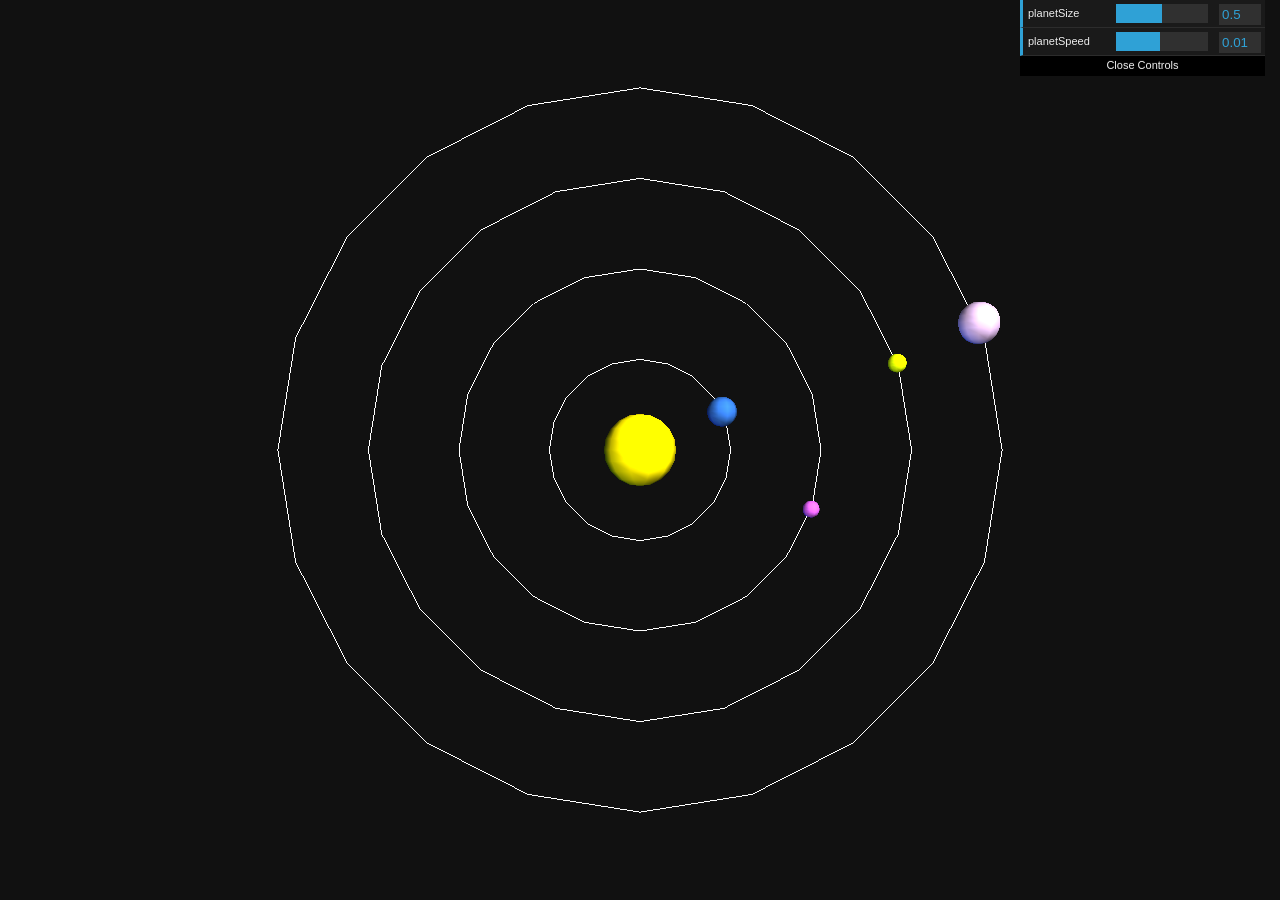
<file: planets.html>
<html>
<head>
	<title>Hello world</title>
	<script type="text/javascript" src="./js/three.js"></script>
	<script type="text/javascript" src="./js/dat.gui.js"></script>
	<script type="text/javascript" src="./js/TrackballControls.js"></script>
	<style type="text/css">
	body {
		margin: 0;
		padding: 0;
		overflow:hidden;
	}
	div#WebGL-output {
		position:absolute;
		width:100%;
		height:100%;
	}
	div#controls {
		position:absolute;
		width:100%;
		min-height:100px;
		background:white;
	}
	</style>
</head>
<body>
	<!--<div id="controls"></div>-->
	<div id="WebGL-output"></div>

	<script type="text/javascript">
		function randomColor() {
			return Math.floor(Math.random()*16777215);
		}


		var clock, scene, camera, renderer, controls;
		var star, planetdata;
		planetdata = [];
		var planets = [];
		function addPlanet(r, d, v) {
			var thisdata = {
				radius:r, 
				distance:d,
				velocity:v, 
				initvelocity:v,
				theta:0
			};
			planetdata.push(thisdata);

			var planetGeometry = new THREE.SphereGeometry(thisdata.radius, 10, 10);
			var planetMaterial = new THREE.MeshLambertMaterial({color:randomColor()});
			var thisplanet = new THREE.Mesh(planetGeometry, planetMaterial);

			thisplanet.position.set(d, 0, 0);

			scene.add(thisplanet);
			planets.push(thisplanet);

			var material = new THREE.LineBasicMaterial({ color: 0xffffff });
			var geometry = new THREE.Geometry();
			var lim = 20;
			for(var i=0; i<=lim; i++) {
				var step = Math.PI*2/lim;
				geometry.vertices.push(new THREE.Vector3(
					d*Math.cos(i*step), 
					d*Math.sin(i*step), 0));	
			}

		    var path = new THREE.Line(geometry, material);
		    scene.add(path);
		}

		function init() {
			// set some stuff up
			clock = new THREE.Clock();
			clock.start();

			scene = new THREE.Scene();
			camera = new THREE.PerspectiveCamera(45, window.innerWidth/window.innerHeight, 1, 1000);

			cameracontrols = new THREE.TrackballControls(camera);

			cameracontrols.rotateSpeed = 1.0;
			cameracontrols.zoomSpeed = 1.2;
			cameracontrols.panSpeed = 0.8;

			cameracontrols.noZoom = false;
			cameracontrols.noPan = false;

			cameracontrols.staticMoving = true;
			cameracontrols.dynamicDampingFactor = 0.3;

			cameracontrols.keys = [ 65, 83, 68 ];

			cameracontrols.addEventListener( 'change', renderScene);



			renderer = new THREE.WebGLRenderer();
			renderer.setClearColor(0x111111);
			renderer.setSize(window.innerWidth, window.innerHeight);
			renderer.shadowMapEnabled = true;

			// plane.rotation.x = -0.5*Math.PI;
			// plane.position.set(15, 0, 0);
			// scene.add(plane);

			//add the star
			var starGeometry = new THREE.SphereGeometry(1, 10, 10); 
			//lambert
			var starMaterial = new THREE.MeshLambertMaterial({color:0xffee00});
			star = new THREE.Mesh(starGeometry, starMaterial);
			star.position.set(0, 0, 0);
			star.castShadow = true;

			scene.add(star);

			//set up lights and camera
			camera.position.set(0, 0, 30);
			camera.lookAt(scene.position);

			var spotLight = new THREE.SpotLight(0xffffff);
			spotLight.position.set(0, 0, 40);
			scene.add(spotLight);
			spotLight.castShadow = true; 

			light = new THREE.DirectionalLight( 0xffffff );
			light.position.set( 1, 1, 1 );
			scene.add(light);

			light = new THREE.DirectionalLight( 0x002288 );
			light.position.set( -1, -1, -1 );
			scene.add(light);

			light = new THREE.AmbientLight( 0x222222 );
			scene.add(light);


			//finish
			document.getElementById("WebGL-output").appendChild(renderer.domElement);
			renderer.render(scene, camera);
			renderScene();

			var lim=4;
			for(var i=1; i<=lim; i++) {
				addPlanet(Math.random()*guicontrols.planetSize+0.1, (10/lim)*i, (Math.random()*guicontrols.planetSpeed+0.005)*(Math.floor(Math.random()*2)*2-1));
			}
		}

		function renderScene() {
			renderer.render(scene, camera);
			// console.log(clock.getElapsedTime());
			// plane.rotation.x=clock.getElapsedTime();

			for(var i=0; i<planetdata.length; i++) {
				planetdata[i].theta+=planetdata[i].velocity;
				planetx = planetdata[i].distance * Math.cos(planetdata[i].theta);
				planety = planetdata[i].distance * Math.sin(planetdata[i].theta);

				planets[i].position.set(planetx, planety, 0);
				planets[i].scale.set(guicontrols.planetSize*2, guicontrols.planetSize*2, guicontrols.planetSize*2);
				planetdata[i].velocity=planetdata[i].initvelocity*(guicontrols.planetSpeed/0.01);
			}


		}

		// gui stuff
		var guicontrols = new function() {
			this.planetSpeed=0.01;
			this.planetSize=0.5;
		}

		var gui = new dat.GUI();
		gui.add(guicontrols, 'planetSize', 0, 1);
		gui.add(guicontrols, 'planetSpeed', 0.001, 0.02);

		function animate() {

			requestAnimationFrame( animate );
			renderScene();
			cameracontrols.update();

		}


		init();
		animate();


	</script>

</body>
</html>
</file>
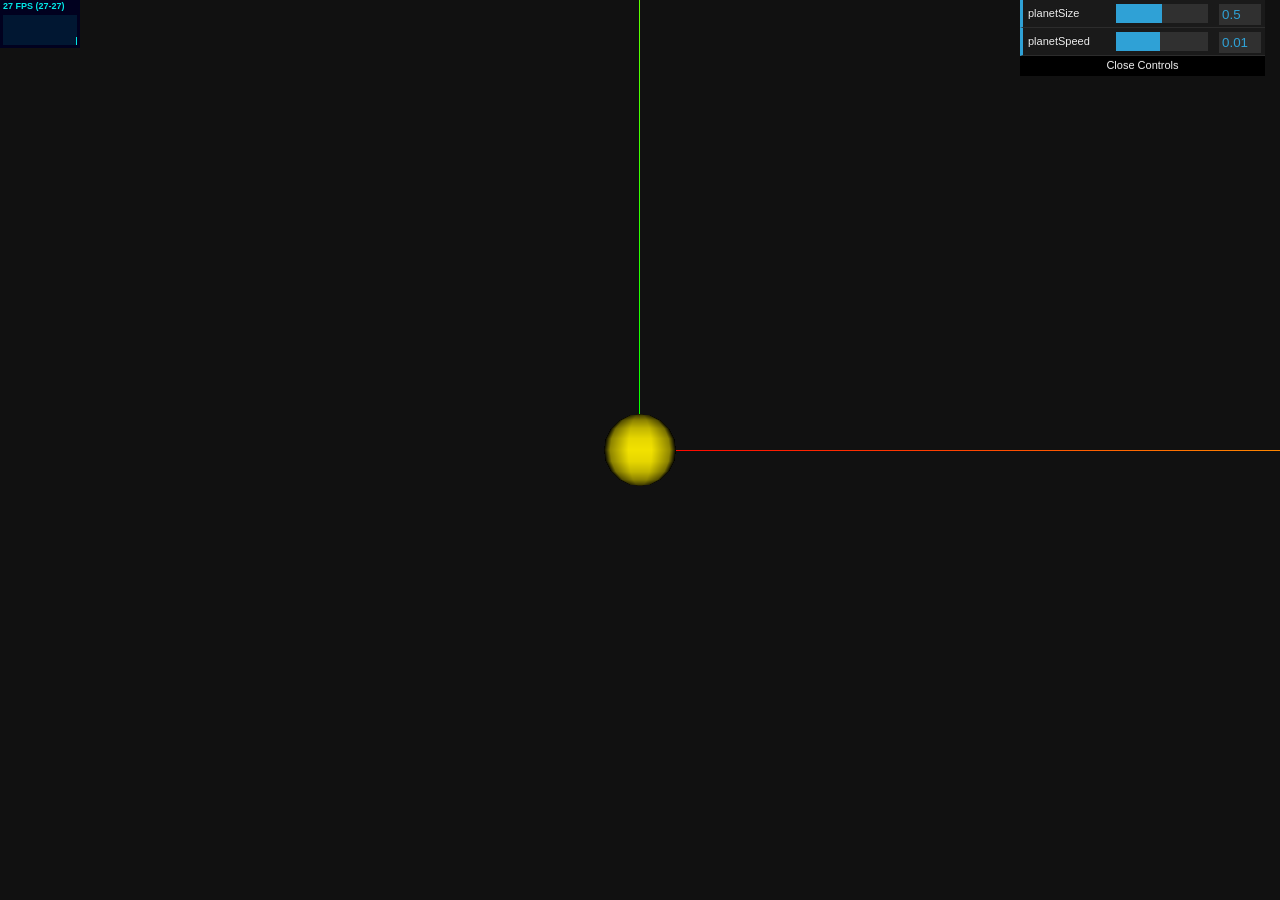
<file: sample.html>
<html>
<head>
	<title>Hello world</title>
	<script type="text/javascript" src="./js/three.js"></script>
	<script type="text/javascript" src="./js/dat.gui.js"></script>
	<script type="text/javascript" src="./js/stats.js"></script>
	<script type="text/javascript" src="./js/TrackballControls.js"></script>
	<style type="text/css">
	body {
		margin: 0;
		padding: 0;
		overflow:hidden;
	}
	div#WebGL-output {
		position:absolute;
		width:100%;
		height:100%;
	}
	div#controls {
		position:absolute;
		width:100%;
		min-height:100px;
		background:white;
	}
	</style>
</head>
<body>
	<!--<div id="controls"></div>-->
	<div id="Stats-output"></div>
	<div id="WebGL-output"></div>

	<script type="text/javascript">
		var clock, scene, camera, renderer, controls, stats;

		function init() {
			// set some stuff up
			clock = new THREE.Clock();
			clock.start();

			stats = initStats();

			scene = new THREE.Scene();
			camera = new THREE.PerspectiveCamera(45, window.innerWidth/window.innerHeight, 1, 1000);

			cameracontrols = new THREE.TrackballControls(camera);
			cameracontrols.rotateSpeed = 1.0;
			cameracontrols.zoomSpeed = 1.2;
			cameracontrols.panSpeed = 0.8;
			cameracontrols.noZoom = false;
			cameracontrols.noPan = false;
			cameracontrols.staticMoving = true;
			cameracontrols.dynamicDampingFactor = 0.3;
			cameracontrols.keys = [ 65, 83, 68 ];
			cameracontrols.addEventListener( 'change', renderScene);

			var axes = new THREE.AxisHelper(20);
			scene.add(axes);



			renderer = new THREE.WebGLRenderer();
			renderer.setClearColor(0x111111);
			renderer.setSize(window.innerWidth, window.innerHeight);
			renderer.shadowMapEnabled = true;

			//add the star
			var starGeometry = new THREE.SphereGeometry(1, 10, 10); 
			var starMaterial = new THREE.MeshLambertMaterial({color:0xffee00});
			var star = new THREE.Mesh(starGeometry, starMaterial);
			star.position.set(0, 0, 0);
			star.castShadow = true;

			scene.add(star);

			//set up lights and camera
			camera.position.set(0, 0, 30);
			camera.lookAt(scene.position);

			var spotLight = new THREE.SpotLight(0xffffff);
			spotLight.position.set(0, 0, 40);
			scene.add(spotLight);
			spotLight.castShadow = true; 


			//finish
			document.getElementById("WebGL-output").appendChild(renderer.domElement);
			renderer.render(scene, camera);
			renderScene();

		}

		function renderScene() {
			renderer.render(scene, camera);
		}

		// gui stuff
		var guicontrols = new function() {
			this.planetSpeed=0.01;
			this.planetSize=0.5;
		}

		var gui = new dat.GUI();
		gui.add(guicontrols, 'planetSize', 0, 1);
		gui.add(guicontrols, 'planetSpeed', 0.001, 0.02);

		function animate() {
			stats.update();
			requestAnimationFrame( animate );
			renderScene();
			cameracontrols.update();
		}


		window.addEventListener('resize', onResize, false);
		function onResize() {
			camera.aspect = window.innerWidth / window.innerHeight;
			camera.updateProjectionMatrix();
			renderer.setSize(window.innerWidth, window.innerHeight);
		}

		function initStats() {
			var statcontroller = new Stats();
			statcontroller.setMode(0);

			statcontroller.domElement.style.position="absolute";
			statcontroller.domElement.style.left="0";
			statcontroller.domElement.style.top="0";

			document.getElementById("Stats-output").appendChild(statcontroller.domElement);

			return statcontroller;
		}
		
		init();
		animate();

	</script>

</body>
</html>
</file>
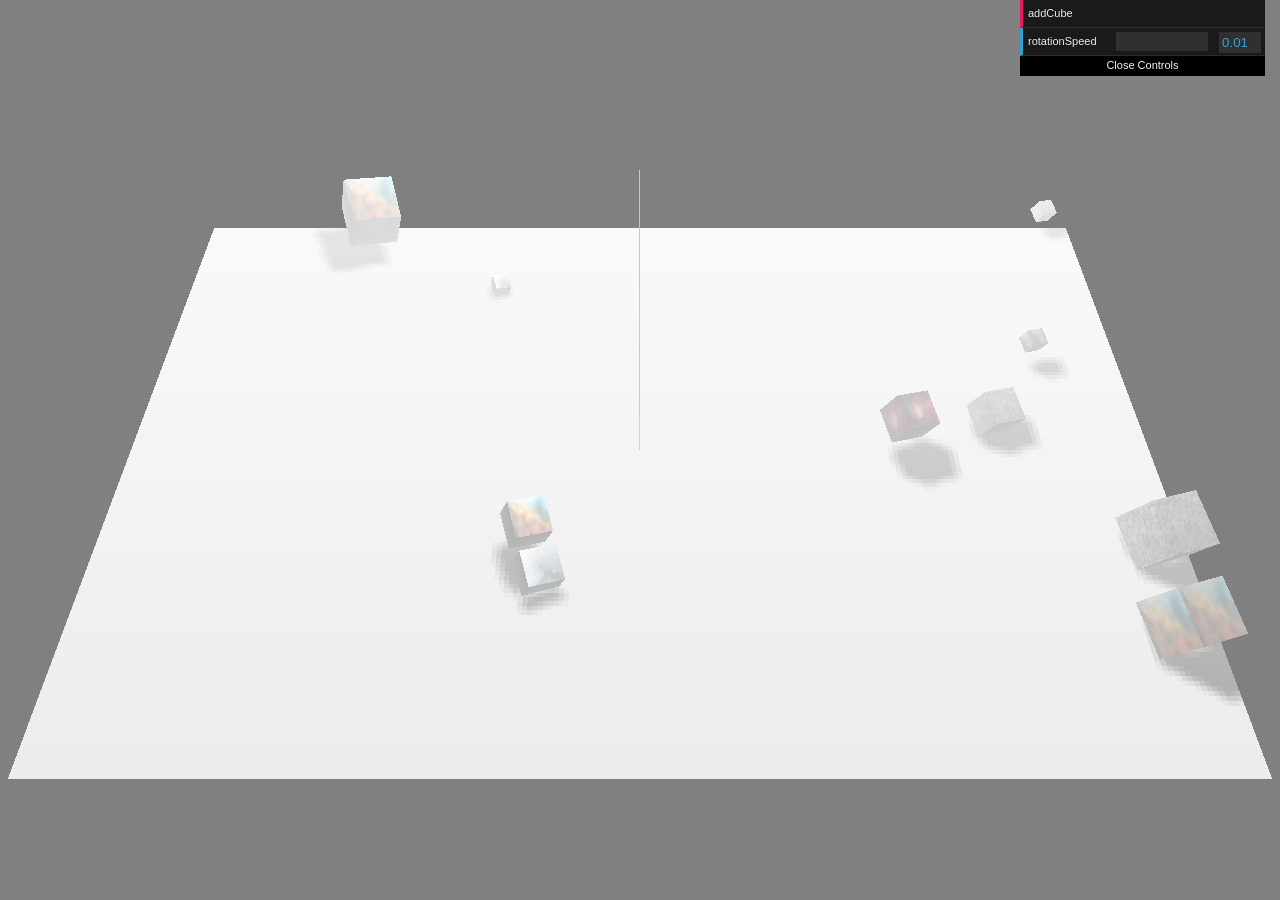
<file: scene.html>
<html>
<head>
	<title>Hello world</title>
	<script type="text/javascript" src="./js/three.js"></script>
	<script type="text/javascript" src="./js/dat.gui.js"></script>
	<script type="text/javascript" src="./js/stats.js"></script>
	<script type="text/javascript" src="./js/TrackballControls.js"></script>
	<style type="text/css">
	body {
		margin: 0;
		padding: 0;
		overflow:hidden;
	}
	div#WebGL-output {
		position:absolute;
		width:100%;
		height:100%;
	}
	div#controls {
		position:absolute;
		width:100%;
		min-height:100px;
		background:white;
	}
	</style>
</head>
<body>
	<!--<div id="controls"></div>-->
	<div id="WebGL-output"></div>

	<script type="text/javascript">
		var clock, scene, camera, renderer, controls;
		var plane;

		function init() {
			// set some stuff up
			clock = new THREE.Clock();
			clock.start();

			scene = new THREE.Scene();
			camera = new THREE.PerspectiveCamera(45, window.innerWidth/window.innerHeight, 1, 1000);

			cameracontrols = new THREE.TrackballControls(camera);
			cameracontrols.rotateSpeed = 1.0;
			cameracontrols.zoomSpeed = 1.2;
			cameracontrols.panSpeed = 0.8;
			cameracontrols.noZoom = false;
			cameracontrols.noPan = false;
			cameracontrols.staticMoving = true;
			cameracontrols.dynamicDampingFactor = 0.3;
			cameracontrols.keys = [ 65, 83, 68 ];
			cameracontrols.addEventListener( 'change', renderScene);

			renderer = new THREE.WebGLRenderer();
			renderer.setClearColor(new THREE.Color('gray'));
			renderer.setSize(window.innerWidth, window.innerHeight);
			renderer.shadowMapEnabled = true;

			var axes = new THREE.AxisHelper(20);
			scene.add(axes);

	//start doing actual stuff here//////////
			//add the star
			var planeGeometry = new THREE.PlaneGeometry(60, 40, 1, 1);
			var planeMaterial = new THREE.MeshLambertMaterial({color:0xffffff});
			plane = new THREE.Mesh(planeGeometry, planeMaterial);
			plane.receiveShadow = true;

			scene.add(plane);


			var spotLight = new THREE.SpotLight(0xffffff);
			spotLight.position.set(0, 0, 40);
			scene.add(spotLight);
			spotLight.castShadow = true; 

			var ambientLight = new THREE.AmbientLight(0x0c0c0c);
			ambientLight.castShadow = true;
			scene.add(ambientLight);

			//set up lights and camera
			camera.position.set(0, -40, 50);
			camera.lookAt(scene.position);



			scene.fog = new THREE.FogExp2(0xffffff, 0.02);

			//finish
			document.getElementById("WebGL-output").appendChild(renderer.domElement);
			renderer.render(scene, camera);
			renderScene();

		}
		function renderScene() {
			scene.traverse(function (e) {
                if (e instanceof THREE.Mesh && e != plane) {
                    e.rotation.x += guicontrols.rotationSpeed;
                    e.rotation.y += guicontrols.rotationSpeed;
                    e.rotation.z += guicontrols.rotationSpeed;
                }
            });


			renderer.render(scene, camera);
		}

		var guicontrols = new function() {
			this.addCube=function() {
				var cubeSize = Math.ceil(Math.random()*3);
				var cubeGeometry = new THREE.BoxGeometry(cubeSize, cubeSize, cubeSize);
				// var cubeMaterial = new THREE.MeshLambertMaterial({color:Math.random() * 0xff0000});

				// instantiate a loader
				var loader = new THREE.TextureLoader();
				var texture = loader.load('./images/img'+Math.ceil(Math.random()*5)+'.jpg');

				var cubeMaterial = new THREE.MeshPhongMaterial({map: texture });
				var cube = new THREE.Mesh(cubeGeometry, cubeMaterial);
				cube.castShadow = true;
				cube.name = "cube-" + scene.children.length;
				cube.position.set(0, 0, 0);
				cube.position.x = -30+Math.random()*60;
				cube.position.z = Math.round(Math.random()*5);
				cube.position.y = -20+Math.random()*40;

				scene.add(cube);
				console.log(cube);
				// this.numberOfObjects = scene.children.length;

			};
			this.rotationSpeed=0.01;
		}

		var gui = new dat.GUI();
		gui.add(guicontrols, 'addCube');
		gui.add(guicontrols, 'rotationSpeed', 0.01, 0.1);





		function animate() {
			requestAnimationFrame( animate );
			renderScene();
			cameracontrols.update();

		}

		init();
		animate();

		for(var i=0; i<10; i++) guicontrols.addCube();

	</script>

</body>
</html>
</file>
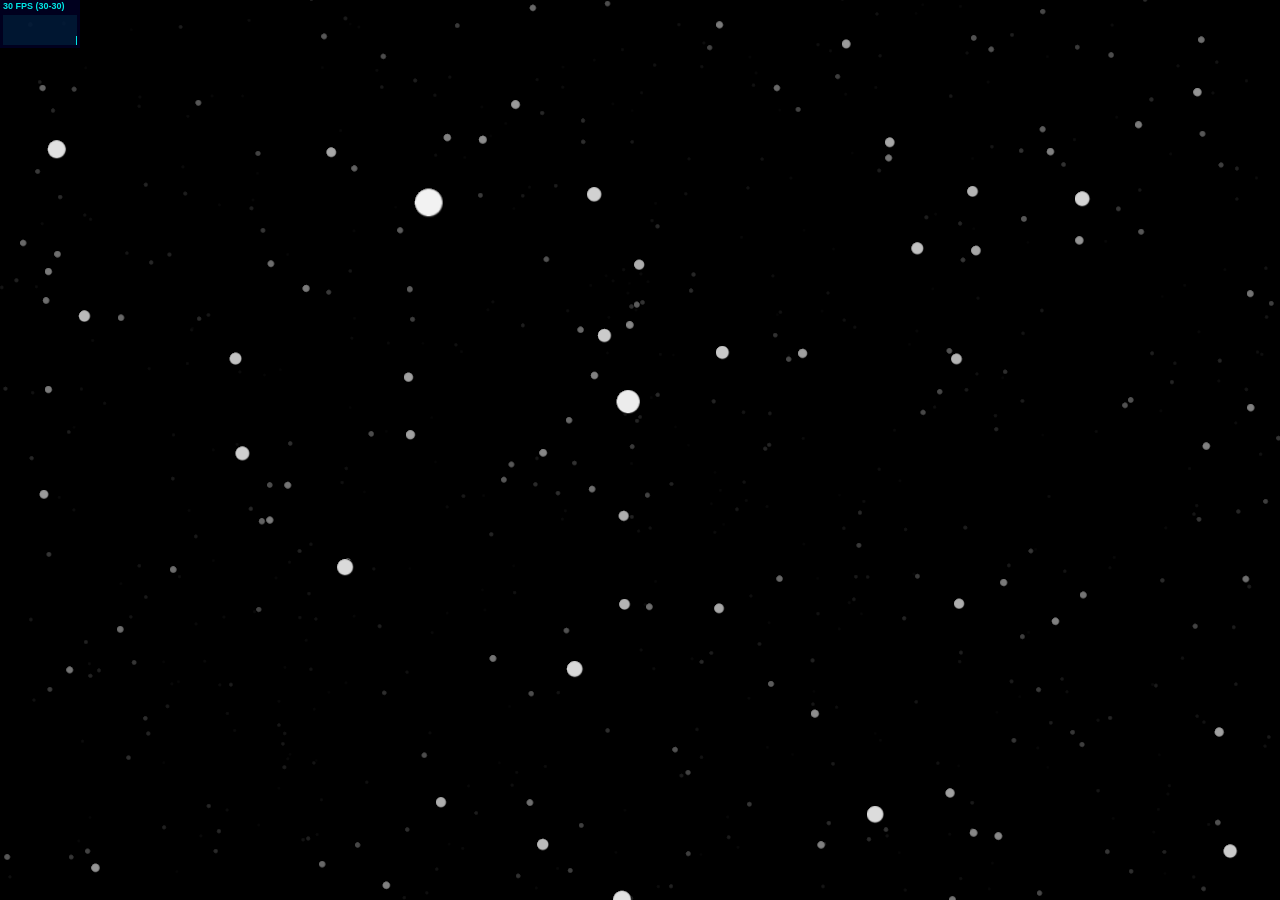
<file: starfield.html>
<html>
<head>
	<title>Hello world</title>
	<script type="text/javascript" src="./js/three.js"></script>
	<script type="text/javascript" src="./js/dat.gui.js"></script>
	<script type="text/javascript" src="./js/stats.js"></script>
	<script type="text/javascript" src="./js/GPUParticleSystem.js"></script>

	<style type="text/css">
	body {
		margin: 0;
		padding: 0;
		overflow:hidden;
		background-color:#000000;
	}
	div#WebGL-output {
		position:absolute;
		width:100%;
		height:100%;
	}
	</style>
</head>
<body>
	<div id="Stats-output"></div>
	<div id="WebGL-output"></div>

	<script type="text/javascript">
		var clock, scene, camera, renderer, controls, stats, geometry, particles;
		var mouse = {x:0, y:0};

		var particles = [];

		function init() {
			stats = initStats();

			clock = new THREE.Clock();
			clock.start();

			camera = new THREE.PerspectiveCamera(45, window.innerWidth/window.innerHeight, 1, 5000);
			camera.position.z = 1000;
			scene = new THREE.Scene();
			scene.fog = new THREE.FogExp2(0x000000, 0.001);
			scene.add(camera);

			geometry = new THREE.Geometry();
			sprite = new THREE.TextureLoader().load('./images/disk.png');
			//make particles
			for(var zval=-1000; zval<1000; zval++) {
				var vertex = new THREE.Vector3();
				vertex.x = 2000 * Math.random() - 1000;
				vertex.y = 2000 * Math.random() - 1000;
				vertex.z = zval;

				geometry.vertices.push( vertex );
				geometry.colors.push(new THREE.Color(0xffffff));
			}



			material = new THREE.PointsMaterial({size: 20, sizeAttenuation: true, map: sprite, alphaTest: 0.5, transparent: true, vertexColors: THREE.VertexColors} );

			particles = new THREE.Points(geometry, material);

			// particles.
			scene.add(particles);
			console.log(geometry);

			//render
			renderer = new THREE.WebGLRenderer();

			//finish
			document.getElementById("WebGL-output").appendChild(renderer.domElement);
			onResize();
			renderScene();
		}
		
		function renderScene() {
			updateParticles();
			stats.update();
			requestAnimationFrame(renderScene);
			renderer.render(scene, camera);
		}

		function updateParticles() {
			var time = clock.getElapsedTime();

			camera.position.x += (  mouse.x - camera.position.x*0.6) * 0.1;
			camera.position.y += (- mouse.y - camera.position.y*0.6) * 0.1;

			camera.lookAt(scene.position);

			for(var i=0; i<particles.geometry.vertices.length; i++) {
				particles.geometry.vertices[i].z+=30;
				if(particles.geometry.vertices[i].z>1000) {
					particles.geometry.vertices[i].z=-1000;
				}
			}
			particles.geometry.verticesNeedUpdate=true;
			// h = time * 0.1 % 360;
			// material.color.setHSL(h, 0.5, 0.5);
		}


		window.addEventListener('resize', onResize, false);
		function onResize() {
			camera.aspect = window.innerWidth / window.innerHeight;
			camera.updateProjectionMatrix();
			renderer.setSize(window.innerWidth, window.innerHeight);
		}
		window.addEventListener('mousemove', onMouseMove, false);
		function onMouseMove( event ) {
			mouse.x = event.clientX - window.innerWidth / 2;
			mouse.y = event.clientY - window.innerHeight / 2;
		}

		function initStats() {
			var statcontroller = new Stats();
			statcontroller.setMode(0);

			statcontroller.domElement.style.position="absolute";
			statcontroller.domElement.style.left="0";
			statcontroller.domElement.style.top="0";

			document.getElementById("Stats-output").appendChild(statcontroller.domElement);

			return statcontroller;
		}
		
		init();

	</script>

</body>
</html>
</file>
<file: css/style.css>
body {
	padding:0;
	margin:0;
	font-family: 'Raleway', 'Helvetica', sans-serif;
	background:#111;
	color:white;
}
h1#title {
	font-size:1.5em;
	font-weight:500;
	margin:0.5em;
}
div.header {
	display:flex;
	width:100%; 
	padding:0;
	margin:0;
	flex-direction:row;
	border-bottom:4px solid #999;
	box-shadow: 0 6px 0 #222,
				0 7px 0 #999;
	background:#252525;
}
canvas {
	position:absolute;
	top:0;
	left:0;
	width:100%;
	height:100%;
}
div.item {
	width:100px;
	background:red;
	height:100px;
	border-radius:50%;
	position:absolute;
	text-align:center;
	display:flex;
	flex-direction:column;
	align-items:center;
	line-height:100px;
	border:2px solid #c3c3c3;
}
div.item p {
	margin:0;
	padding:0;
	display:block;
	width:100%;
	height:100%;
	border-radius:50%;
	transition:opacity 0.2s;
	opacity:0;
}
div.item:hover p {
	background:rgba(0, 0, 0, 0.7);
	opacity:1;
	color:rgba(1, 1, 1, 1);
}
div.item a {
	color:white;
	text-decoration: none;
}
img.clip-circle {
	/*-webkit-clip-path: circle(50px at center);*/
	/*clip: rect(10px, 20px, 30px, 40px);*/
}
.container {
	width:100%;
	display:flex;
	flex-direction: column;
}

/* backgrounds */
#item0 {
	background:url(../images/nodes/0.png);
	background-size: 100%;
}
#item1 {
	background:url(../images/nodes/1.png);
	background-size: 100%;
}
#item2 {
	background:url(../images/nodes/2.png);
	background-size: 100%;
}
#item3 {
	background:url(../images/nodes/3.png);
	background-size: 100%;
}
#item4 {
	background:url(../images/nodes/4.png);
	background-size: 100%;
}
#item5 {
	background:url(../images/nodes/5.png);
	background-size: 100%;
}
#item6 {
	background:url(../images/nodes/6.png);
	background-size: 100%;
}
#item7 {
	background:url(../images/nodes/7.png);
	background-size: 100%;
}
#item8 {
	background:url(../images/nodes/8.png);
	background-size: 100%;
}
#item9 {
	background:url(../images/nodes/9.png);
	background-size: 100%;
}
#item10 {
	background:url(../images/nodes/10.png);
	background-size: 100%;
}
</file>
